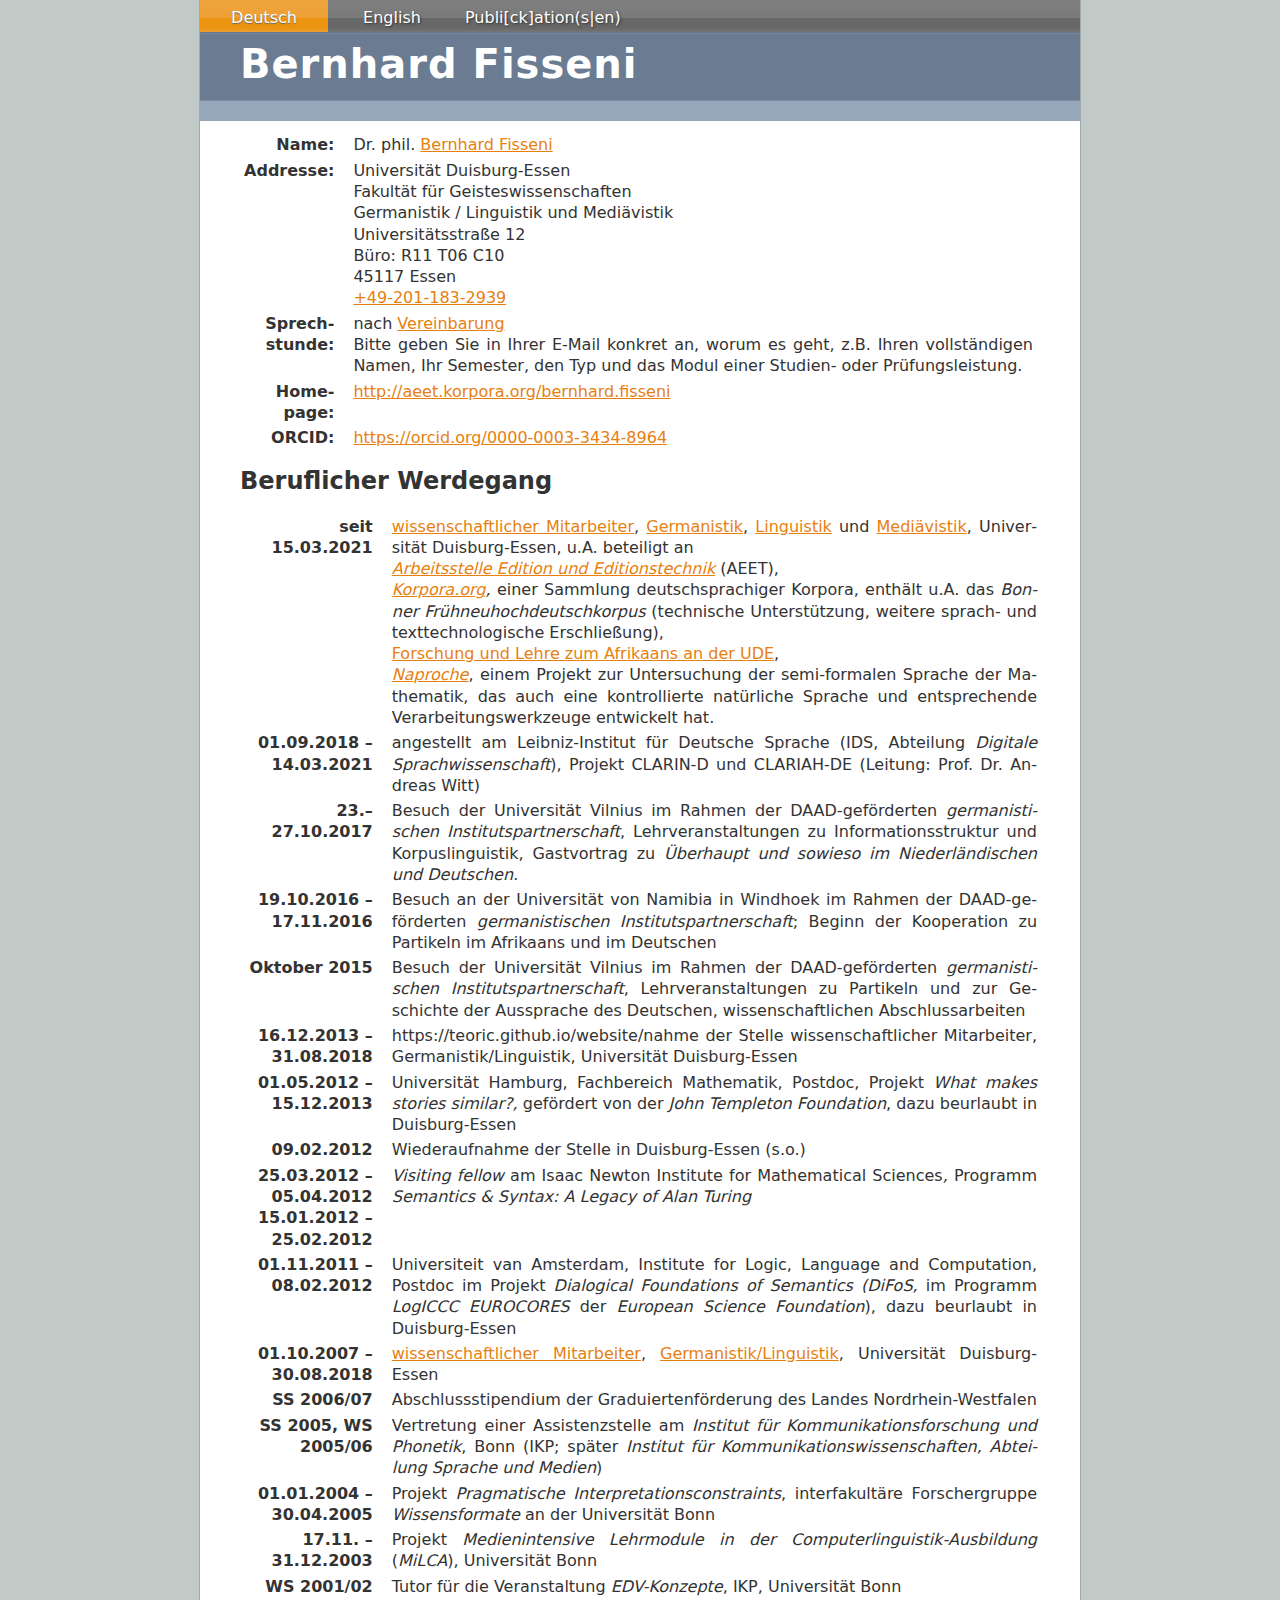
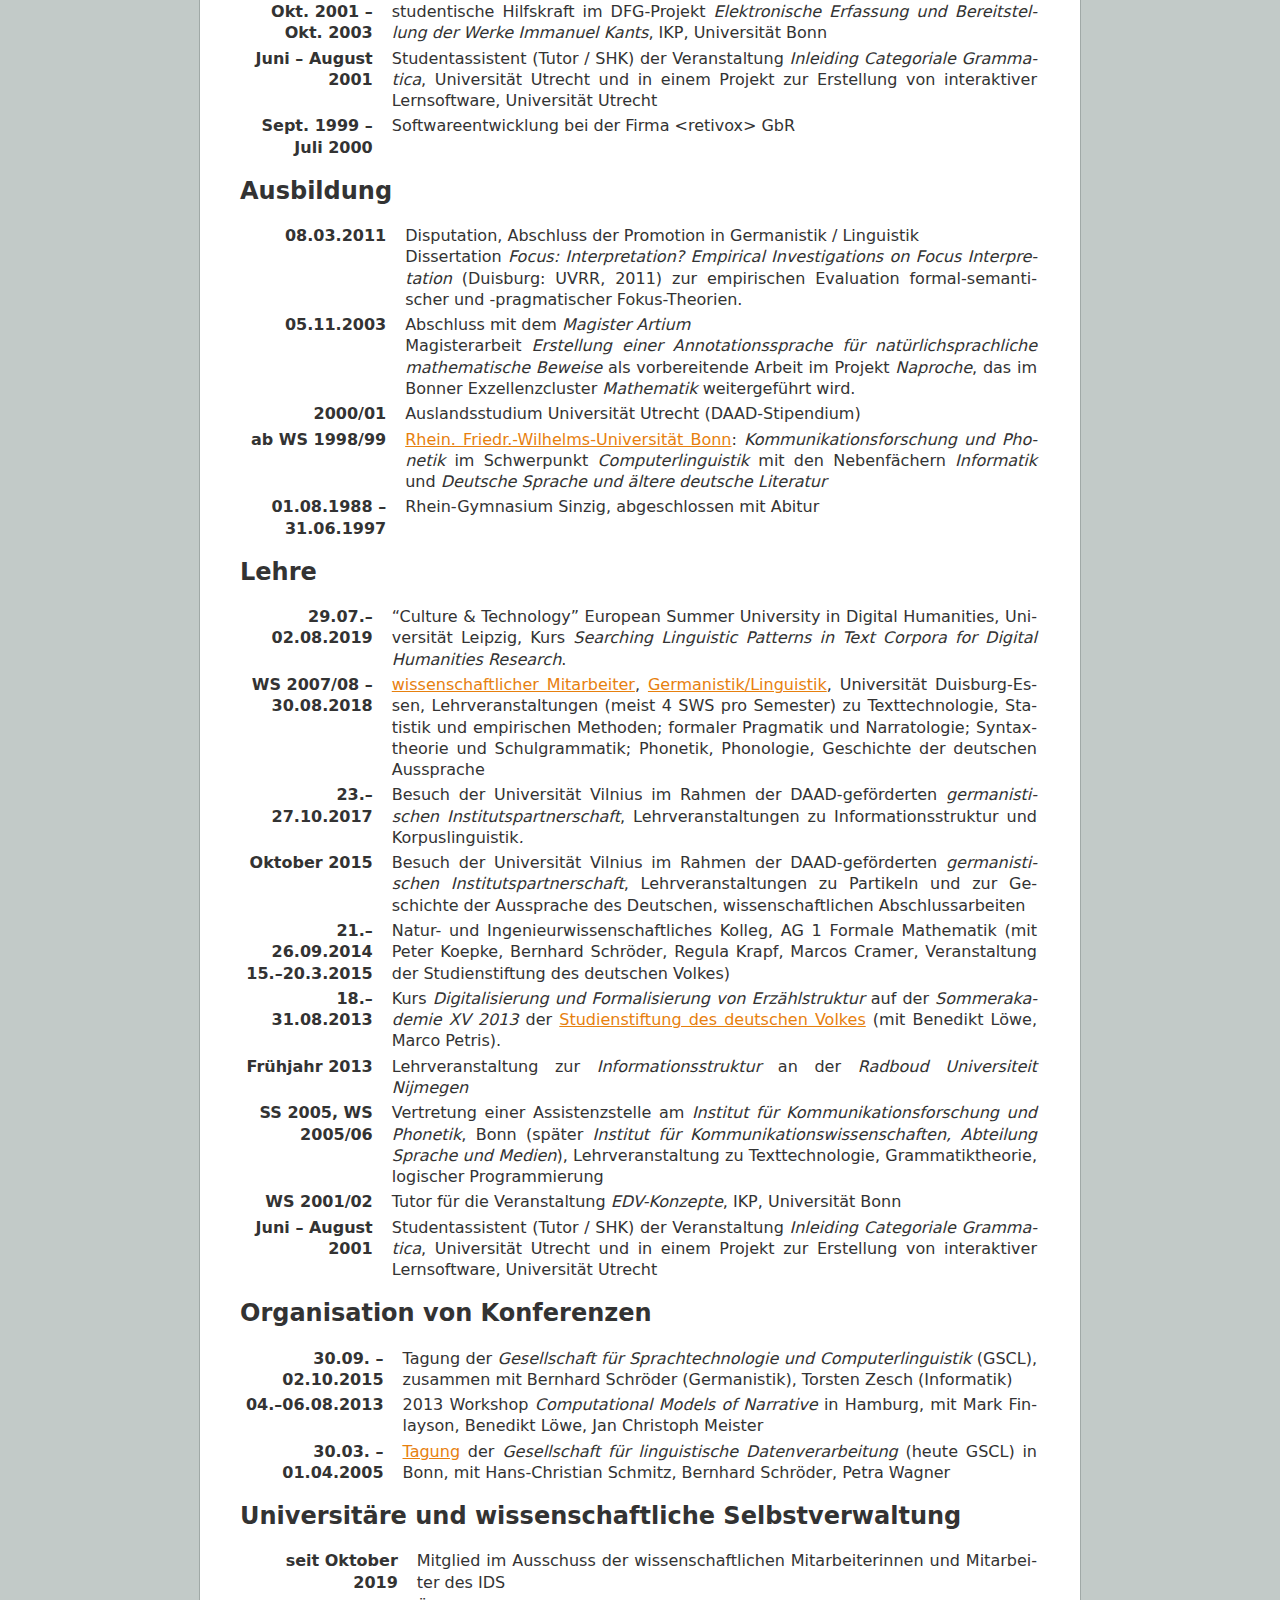
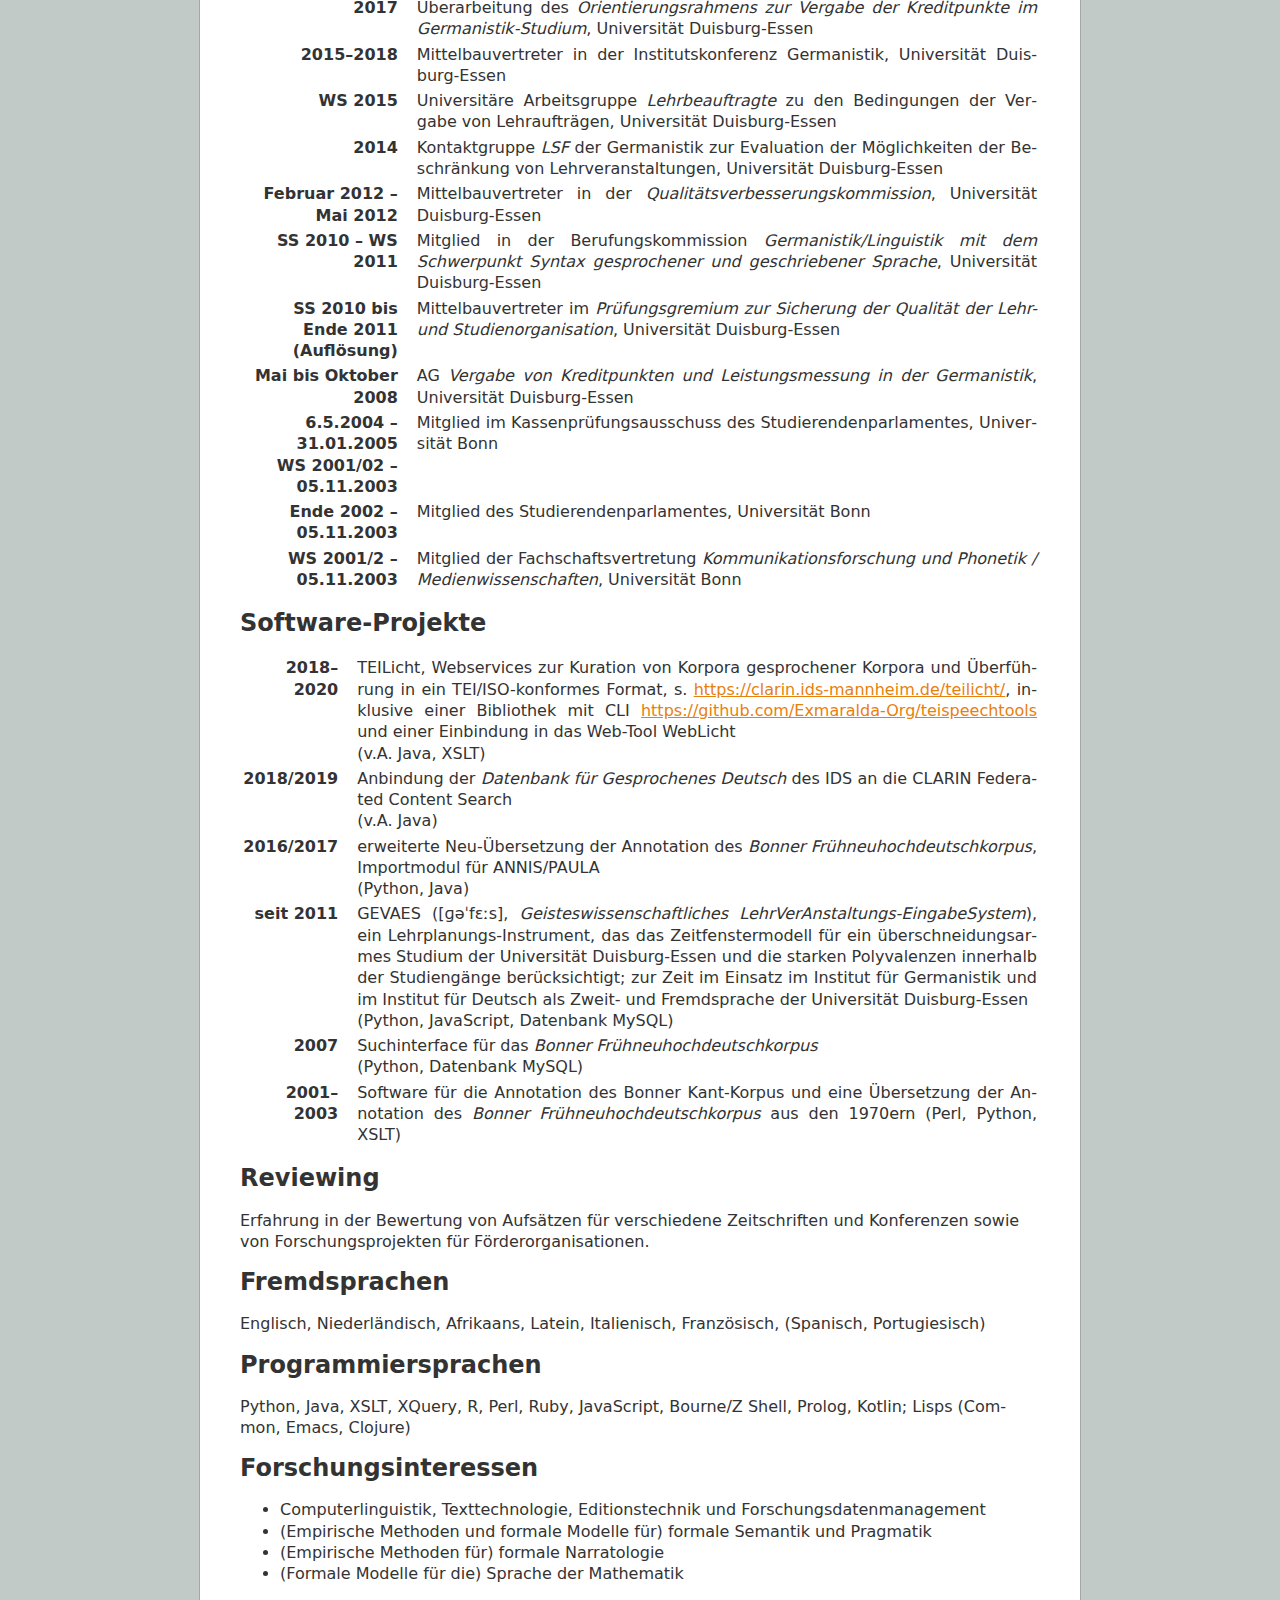
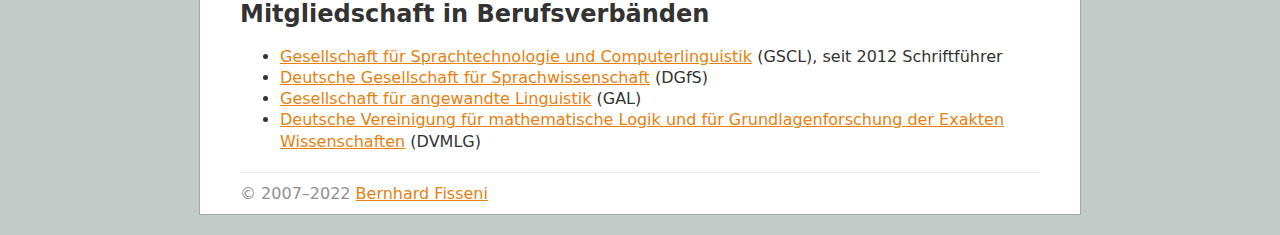
<file: index.html>
<!--?xml version="1.0"?-->
<!DOCTYPE html PUBLIC "-//W3C//DTD XHTML 1.0 Strict//EN" "http://www.w3.org/TR/xhtml1/DTD/xhtml1-strict.dtd">
<html xmlns="http://www.w3.org/1999/xhtml"><head>

    <meta name="generator" content="HTML Tidy for HTML5 for Linux version 5.2.0">
    <meta http-equiv="content-type" content="text/html; charset=UTF-8">
    <meta name="robots" content="all">
    <meta name="keywords" content="Bernhard Fisseni, Uni Duisburg-Essen, uni-due.de, uni-due, Korpora.org, Germanistik, Mediävistik, Linguistik, Sprachkorpora, Arbeitsstelle Edition und Editionstechnik, AEET, Homepage">
    <title>Bernhard Fisseni (deutsche Homepage)</title>
    <link rel="stylesheet" type="text/css" href=
    "https://code.cdn.mozilla.net/fonts/fira.css" />
    <link rel="stylesheet" type="text/css" media="screen" href=
    "rw_common/themes/possible/styles.css" />
    <link rel="stylesheet" type="text/css" media="print" href=
    "rw_common/themes/possible/print.css" />
    <!--[if IE]><style type="text/css" media="screen">body {behavior: url(rw_common/themes/possible/csshover.htc);}</style><![endif]-->
    <link rel="stylesheet" type="text/css" media="handheld" href=
    "rw_common/themes/possible/handheld.css" />
    <link rel="stylesheet" type="text/css" media="screen" href=
    "rw_common/themes/possible/css/styles/orange.css" />
    <link rel="stylesheet" type="text/css" media="screen" href=
    "rw_common/themes/possible/css/width/width_default.css" />
    <link rel="stylesheet" type="text/css" media="screen" href=
    "rw_common/themes/possible/css/sidebar/sidebar_hide.css" />
    <script type="text/javascript" src=
    "rw_common/themes/possible/javascript.js">
    </script>
    <link rel="stylesheet" type="text/css" href="assets/bfi.css" />
  </head>
  <body lang="de" xml:lang="de">
    <div id="container">
      <!-- Start container -->
      <div id="navcontainer">
        <!-- Start Navigation -->
        <ul>
          <li><a href="index.html" rel="self" id="current" name="current" lang="de" xml:lang="de">Deutsch</a></li>
          <li><a href="English/English.html" rel="self" lang="en" xml:lang="en">English</a></li><!--
          <li><a href="Trivia/Trivia.html"
          rel="self">Trivia(les)</a></li>
          -->
          <li><a href="Publick/Publick.html" rel="self">Publi[ck]ation(s|en)</a></li>
        </ul>
      </div><!-- End navigation -->
      <div id="pageHeader">
        <!-- Start page header -->
        <h1>Bernhard Fisseni</h1>
      </div><!-- End page header -->
      <div id="contentContainer">
        <!-- Start main content wrapper -->
        <div id="breadcrumbcontainer">
          <!-- Start the breadcrumb wrapper -->
        </div><!-- End breadcrumb -->
        <div id="content">
          <!-- Start content -->
          <table>
            <tbody>
              <tr class="odd">
                <td>Name:</td>
                <td>Dr. phil. <a href="mailto:bernhard.fisseni.uni@mail.de">Bernhard Fisseni</a></td>
                <td></td>
              </tr>
              <tr class="odd">
                <td>Addresse:</td>
                <td><p>Universität Duisburg-Essen<br>
                    Fakultät für Geisteswissenschaften<br>
                    Germanistik / Linguistik und Mediävistik<br>
                    Universitätsstraße 12
                    <br>Büro: R11 T06 C10
                    <br>45117 Essen
                    <br><a href="tel:+492011832939">+49-201-183-2939</a>
                  </p></td>
              </tr><!--tr class="even">
                <td></td><td class="Info">Wegen des Cyber-Angriffs auf die Universität Duisburg-Essen funktionieren einige Links nicht.</td>
              </tr--><tr class="odd">
                <td id="sprechstunde">Sprechstunde:</td>
                <td><p>nach <a href="mailto:bernhard.fisseni.lehre@mail.de?subject=Sprechstunde">Vereinbarung</a></p>
                  <p>Bitte geben Sie in Ihrer E-Mail konkret an, worum es geht, z.B. Ihren vollständigen Namen, Ihr Semester, den Typ und das Modul einer Studien- oder Prüfungsleistung.</p>
                </td>
              </tr>

              <tr class="even">
                <td>Homepage:</td>
                  <td><a href="http://aeet.korpora.org/bernhard.fisseni">http://aeet.korpora.org/bernhard.fisseni</a></td>
              </tr>
              <tr class="odd">
                <td>ORCID:</td>
                <td><a href="https://orcid.org/0000-0003-3434-8964">https://orcid.org/0000-0003-3434-8964</a></td>
              </tr>
            </tbody>
          </table>
          <h2 id="beruflicher-werdegang">Beruflicher Werdegang</h2>
          <table>
            <tbody>
              <tr class="even">
                <td>seit 15.03.2021</td>
                <td><p><a href="http://www.uni-due.de/zim/services/suchdienste/mitarbeiter.php?id=49251">wissenschaftlicher Mitarbeiter</a>, <a href="http://www.uni-due.de/germanistik">Germanistik</a>, <a href="https://www.uni-due.de/germanistik/linguistik_sprachdidaktik.php">Linguistik</a> und <a href="https://www.uni-due.de/germanistik/mediaevistik">Mediävistik</a>, Universität Duisburg-Essen, u.A. beteiligt an</p>
                  <p><em><a href="http://aeet.korpora.org/">Arbeitsstelle Edition und Editionstechnik</a></em> (AEET),</p>
                  <p><em><a href="http://www.korpora.org/">Korpora.org</a>,</em> einer Sammlung deutschsprachiger Korpora, enthält u.A. das <em>Bonner Frühneuhochdeutschkorpus</em> (technische Unterstützung, weitere sprach- und texttechnologische Erschließung),</p>
                  <p><a href="https://www.uni-due.de/germanistik/afrikaans/start.php">Forschung und Lehre zum Afrikaans an der UDE</a>,</p>
                  <p><em><a href="http://www.naproche.net/">Naproche</a></em>,
                    einem Projekt zur Untersuchung der semi-formalen Sprache der 
                    Mathematik, das auch eine kontrollierte natürliche Sprache und 
                    entsprechende Verarbeitungswerkzeuge entwickelt hat.</p>
                </td>
              </tr>
              <tr class="odd">
                <td>01.09.2018 – 14.03.2021</td>
                <td>angestellt am Leibniz-Institut für Deutsche Sprache (IDS, Abteilung <em>Digitale Sprachwissenschaft</em>), Projekt CLARIN-D und CLARIAH-DE (Leitung: Prof. Dr. Andreas Witt)</td>
              </tr>
              <tr class="even">
                <td>23.–27.10.2017</td>
                <td>Besuch der Universität Vilnius im Rahmen der DAAD-geförderten <em>germanistischen Institutspartnerschaft</em>, Lehrveranstaltungen zu Informationsstruktur und Korpuslinguistik, Gastvortrag zu <em>Überhaupt und sowieso im Niederländischen und Deutschen.</em></td>
              </tr>
              <tr class="odd">
                <td>19.10.2016 – 17.11.2016</td>
                <td>Besuch an der Universität von Namibia in Windhoek im Rahmen der DAAD-geförderten <em>germanistischen Institutspartnerschaft</em>; Beginn der Kooperation zu Partikeln im Afrikaans und im Deutschen</td>
              </tr>
              <tr class="even">
                <td>Oktober 2015</td>
                <td>Besuch der Universität Vilnius im Rahmen der DAAD-geförderten <em>germanistischen Institutspartnerschaft</em>, Lehrveranstaltungen zu Partikeln und zur Geschichte der Aussprache des Deutschen, wissenschaftlichen Abschlussarbeiten</td>
              </tr>
              <tr class="odd">
                <td>16.12.2013 – 31.08.2018</td>
                <td>https://teoric.github.io/website/nahme der Stelle wissenschaftlicher Mitarbeiter, Germanistik/Linguistik, Universität Duisburg-Essen</td>
              </tr>
              <tr class="even">
                <td>01.05.2012 – 15.12.2013</td>
                <td>Universität Hamburg, Fachbereich Mathematik, Postdoc, Projekt <em>What makes stories similar?,</em> gefördert von der <em>John Templeton Foundation</em>, dazu beurlaubt in Duisburg-Essen</td>
              </tr>
              <tr class="odd">
                <td>09.02.2012</td>
                <td>Wiederaufnahme der Stelle in Duisburg-Essen (s.o.)</td>
              </tr>
              <tr class="even">
                <td>25.03.2012 – 05.04.2012<br/>
                  15.01.2012 – 25.02.2012</td>
                <td><em>Visiting fellow </em>am Isaac Newton Institute for Mathematical Sciences<em>,</em> Programm <em>Semantics &amp; Syntax: A Legacy of Alan Turing</em></td>
              </tr>
              <tr class="odd">
                <td>01.11.2011 – 08.02.2012</td>
                <td>Universiteit van Amsterdam, Institute for Logic, Language and Computation, Postdoc im Projekt<em> Dialogical Foundations of Semantics (DiFoS, </em>im Programm <em>LogICCC EUROCORES </em>der <em>European Science Foundation</em>), dazu beurlaubt in Duisburg-Essen</td>
              </tr>
              <tr class="even">
                <td>01.10.2007 – 30.08.2018</td>
                <td><a href="http://www.uni-due.de/zim/services/suchdienste/mitarbeiter.php?id=49251">wissenschaftlicher Mitarbeiter</a>, <a href="http://www.uni-due.de/germanistik">Germanistik/Linguistik</a>, Universität Duisburg-Essen</td>
              </tr>
              <tr class="odd">
                <td>SS 2006/07</td>
                <td>Abschlussstipendium der Graduiertenförderung des Landes Nordrhein-Westfalen</td>
              </tr>
              <tr class="even">
                <td>SS 2005, WS 2005/06</td>
                <td>Vertretung einer Assistenzstelle am <em>Institut für Kommunikations­forschung und Phonetik</em>, Bonn (IKP; später <em>Institut für Kommunika­tions­wissenschaften, Abteilung Sprache und Medien</em>)</td>
              </tr>
              <tr class="odd">
                <td>01.01.2004 – 30.04.2005</td>
                <td>Projekt <em>Pragmatische Interpretationsconstraints</em>, interfakultäre Forschergruppe <em>Wissensformate </em>an der Universität Bonn</td>
              </tr>
              <tr class="even">
                <td>17.11. – 31.12.2003</td>
                <td>Projekt <em>Medienintensive Lehrmodule in der Computerlinguistik-Ausbildung</em> (<em>MiLCA</em>), Universität Bonn</td>
              </tr>
              <tr class="odd">
                <td>WS 2001/02</td>
                <td>Tutor für die Veranstaltung <em>EDV-Konzepte</em>, IKP, Universität Bonn</td>
              </tr>
              <tr class="even">
                <td>Okt. 2001 – Okt. 2003</td>
                <td>studentische Hilfskraft im DFG-Projekt <em>Elektronische Erfassung und Bereitstellung der Werke Immanuel Kants</em>, IKP, Universität Bonn</td>
              </tr>
              <tr class="odd">
                <td>Juni – August 2001</td>
                <td>Studentassistent (Tutor / SHK) der Veranstaltung <em>Inleiding Categoriale Grammatica</em>, Universität Utrecht und in einem Projekt zur Erstellung von interaktiver Lernsoftware, Universität Utrecht</td>
              </tr>
              <tr class="even">
                <td>Sept. 1999 – Juli 2000</td>
                <td>Softwareentwicklung bei der Firma &lt;retivox&gt; GbR </td>
              </tr>
            </tbody>
          </table>
          <h2 id="ausbildung">Ausbildung</h2>
          <table>
            <tbody>
              <tr class="odd">
                <td>08.03.2011</td>
                <td><p>Disputation, Abschluss der Promotion in Germanistik / Linguistik<br>
                    Dissertation <em><em>Focus: Interpretation? Empirical Investigations on Focus Interpretation</em> </em>(Duisburg: UVRR, 2011) zur empirischen Evaluation formal-semantischer und -pragmatischer Fokus-Theorien.</p></td>
              </tr>
              <tr class="even">
                <td>05.11.2003</td>
                <td><p>Abschluss mit dem <em>Magister Artium</em></p>
                  <p>Magisterarbeit <em>Erstellung einer Annotationssprache für natürlichsprachliche mathematische Beweise</em> als vorbereitende Arbeit im Projekt <em>Naproche</em>, das im Bonner Exzellenzcluster <em>Mathematik</em> weitergeführt wird.</p></td>
              </tr>
              <tr class="odd">
                <td>2000/01</td>
                <td>Auslandsstudium Universität Utrecht (DAAD-Stipendium)</td>
              </tr>
              <tr class="odd">
                <td>ab WS 1998/99</td>
                <td><a href="http://www.uni-bonn.de/">Rhein. Friedr.-Wilhelms-Universität Bonn</a>: <em>Kommunikations­forschung und Phonetik </em>im Schwerpunkt <em>Computer­linguistik</em> mit den Nebenfächern <em>Informatik</em> und <em>Deutsche Sprache und ältere deutsche Literatur</em></td>
              </tr>
              <tr class="even">
                <td>01.08.1988 – 31.06.1997</td>
                <td>Rhein-Gymnasium Sinzig, abgeschlossen mit Ab­itur</td>
              </tr>
            </tbody>
          </table>
          <h2 id="lehre">Lehre</h2>
          <table>
            <tbody>
              <tr class="odd">
                <td>29.07.–02.08.2019</td>
                <td>“Culture &amp; Technology” European Summer University in Digital Humanities, Universität Leipzig, Kurs <em>Searching Linguistic Patterns in Text Corpora for Digital Humanities Research</em>.</td>
              </tr>
              <tr class="even">
                <td>WS 2007/08 – 30.08.2018</td>
                <td><a href="http://www.uni-due.de/zim/services/suchdienste/mitarbeiter.php?id=49251">wissenschaftlicher Mitarbeiter</a>, <a href="ttp://www.uni-due.de/germanistik">Germanistik/Linguistik</a>,
                  Uni­ver­sität Duisburg-Essen, Lehrveranstaltungen (meist 4 SWS pro 
                  Semester) zu Texttechnologie, Statistik und empirischen Methoden; 
                  formaler Pragmatik und Narratologie; Syntaxtheorie und Schulgrammatik; 
                  Phonetik, Phonologie, Geschichte der deutschen Aussprache</td>
              </tr>
              <tr class="odd">
                <td>23.–27.10.2017</td>
                <td>Besuch der Universität Vilnius im Rahmen der DAAD-geförderten <em>germanistischen Institutspartnerschaft</em>, Lehrveranstaltungen zu Informationsstruktur und Korpuslinguistik<em>.</em></td>
              </tr>
              <tr class="even">
                <td>Oktober 2015</td>
                <td>Besuch der Universität Vilnius im Rahmen der DAAD-geförderten <em>germanistischen Institutspartnerschaft</em>, Lehrveranstaltungen zu Partikeln und zur Geschichte der Aussprache des Deutschen, wissenschaftlichen Abschlussarbeiten</td>
              </tr>
              <tr class="odd">
                <td>21.–26.09.2014<br>
                  15.–20.3.2015</td>
                <td>Natur- und Ingenieurwissenschaftliches Kolleg, AG 1 Formale 
                  Mathematik (mit Peter Koepke, Bernhard Schröder, Regula Krapf, Marcos 
                  Cramer, Veranstaltung der Studienstiftung des deutschen Volkes)</td>
              </tr>
              <tr class="even">
                <td>18.–31.08.2013 </td>
                <td>Kurs <em>Digitalisierung und Formalisierung von Erzählstruktur</em> auf der <em>Sommerakademie XV 2013</em> der <a href="http://www.studienstiftung.de/">Studienstiftung des deutschen Volkes</a> (mit Benedikt Löwe, Marco Petris).</td>
              </tr>
              <tr class="odd">
                <td>Frühjahr 2013</td>
                <td>Lehrveranstaltung zur <em>Informationsstruktur</em> an der <em>Radboud Universiteit Nĳmegen</em></td>
              </tr>
              <tr class="even">
                <td>SS 2005, WS 2005/06</td>
                <td>Vertretung einer Assistenzstelle am <em>Institut für Kommunikations­forschung und Phonetik</em>, Bonn (später <em>Institut für Kommunika­tions­wissenschaften, Abteilung Sprache und Medien</em>), Lehrveranstaltung zu Texttechnologie, Grammatiktheorie, logischer Programmierung</td>
              </tr>
              <tr class="odd">
                <td>WS 2001/02</td>
                <td>Tutor für die Veranstaltung <em>EDV-Konzepte</em>, IKP, Universität Bonn</td>
              </tr>
              <tr class="even">
                <td>Juni – August 2001</td>
                <td>Studentassistent (Tutor / SHK) der Veranstaltung <em>Inleiding Categoriale Grammatica</em>, Universität Utrecht und in einem Projekt zur Erstellung von interaktiver Lernsoftware, Universität Utrecht</td>
              </tr>
            </tbody>
          </table>
          <h2 id="organisation-von-konferenzen">Organisation von Konferenzen</h2>
          <table>
            <tbody>
              <tr class="odd">
                <td>30.09. – 02.10.2015</td>
                <td>Tagung der <em>Gesellschaft für Sprachtechnologie und Computerlinguistik </em>(GSCL), zusammen mit Bernhard Schröder (Germanistik), Torsten Zesch (Informatik)</td>
              </tr>
              <tr class="even">
                <td>04.–06.08.2013</td>
                <td>2013 Workshop <em>Computational Models of Narrative </em>in Hamburg, mit Mark Finlayson, Benedikt Löwe, Jan Christoph Meister</td>
              </tr>
              <tr class="odd">
                <td>30.03. – 01.04.2005</td>
                <td><a href="http://www.gldv.org/2005">Tagung</a> der <em>Gesellschaft für linguistische Datenverarbeitung </em>(heute GSCL) in Bonn, mit Hans-Christian Schmitz, Bernhard Schröder, Petra Wagner</td>
              </tr>
            </tbody>
          </table>
          <h2 id="universitäre-und-wissenschaftliche-selbstverwaltung">Universitäre und wissenschaftliche Selbstverwaltung</h2>
          <table>
            <tbody>
              <tr class="odd">
                <td>seit Oktober 2019</td>
                <td>Mitglied im Ausschuss der wissenschaftlichen Mitarbeiterinnen und Mitarbeiter des IDS</td>
              </tr>
              <tr class="even">
                <td>2017</td>
                <td>Überarbeitung des <em>Orientierungsrahmens zur Vergabe der Kreditpunkte im Germanistik-Studium</em>, Universität Duisburg-Essen</td>
              </tr>
              <tr class="odd">
                <td>2015–2018</td>
                <td>Mittelbauvertreter in der Institutskonferenz Germanistik, Universität Duisburg-Essen</td>
              </tr>
              <tr class="even">
                <td>WS 2015</td>
                <td>Universitäre Arbeitsgruppe <em>Lehrbeauftragte</em> zu den Bedingungen der Vergabe von Lehraufträgen, Universität Duisburg-Essen</td>
              </tr>
              <tr class="odd">
                <td>2014</td>
                <td>Kontaktgruppe <em>LSF</em> der Germanistik zur Evaluation der Möglichkeiten der Beschränkung von Lehrveranstaltungen, Universität Duisburg-Essen</td>
              </tr>
              <tr class="even">
                <td>Februar 2012 – Mai 2012</td>
                <td>Mittelbauvertreter in der <em>Qualitätsverbesserungskommission</em>, Universität Duisburg-Essen</td>
              </tr>
              <tr class="odd">
                <td>SS 2010 – WS 2011</td>
                <td>Mitglied in der Berufungskommission <em>Germanistik/Linguistik mit dem Schwerpunkt Syntax gesprochener und geschriebener Sprache</em>, Universität Duisburg-Essen</td>
              </tr>
              <tr class="even">
                <td>SS 2010 bis<br/>
                  Ende 2011 (Auflösung)</td>
                <td>Mittelbauvertreter im <em>Prüfungsgremium zur Sicherung der Qualität der Lehr- und Studienorganisation</em>, Universität Duisburg-Essen</td>
              </tr>
              <tr class="odd">
                <td>Mai bis Oktober 2008</td>
                <td>AG <em>Vergabe von Kreditpunkten und Leistungsmessung in der Germanistik</em>, Universität Duisburg-Essen</td>
              </tr>
              <tr class="even">
                <td>6.5.2004 – 31.01.2005<br/>
                  WS 2001/02 – 05.11.2003</td>
                <td>Mitglied im Kassenprüfungsausschuss des Studierenden­parlamentes, Universität Bonn</td>
              </tr>
              <tr class="odd">
                <td>Ende 2002 – 05.11.2003</td>
                <td>Mitglied des Studierendenparlamentes, Universität Bonn</td>
              </tr>
              <tr class="even">
                <td>WS 2001/2 – 05.11.2003</td>
                <td>Mitglied der Fachschaftsvertretung <em>Kommunikations­forschung und Phonetik / Medienwissenschaften</em>, Universität Bonn</td>
              </tr>
            </tbody>
          </table>
          <h2 id="software-projekte">Software-Projekte</h2>
          <table>
            <tbody>
              <tr class="odd">
                <td>2018–2020</td>
                <td>TEILicht, Webservices zur Kuration von Korpora gesprochener Korpora und Überführung in ein TEI/ISO-konformes Format, s. <a href="https://clarin.ids-mannheim.de/teilicht/">https://clarin.ids-mannheim.de/teilicht/</a>, inklusive einer Bibliothek mit CLI <a href="https://github.com/Exmaralda-Org/teispeechtools">https://github.com/Exmaralda-Org/teispeechtools</a> und einer Einbindung in das Web-Tool WebLicht<br>
                  (v.A. Java, XSLT)</td>
              </tr>
              <tr class="even">
                <td>2018/2019</td>
                <td>Anbindung der <em>Datenbank für Gesprochenes Deutsch</em> des IDS an die CLARIN Federated Content Search<br>
                  (v.A. Java)</td>
              </tr>
              <tr class="even">
                <td>2016/2017</td>
                <td>erweiterte Neu-Übersetzung der Annotation des <em>Bonner Frühneuhochdeutschkorpus</em>, Importmodul für ANNIS/PAULA<br>
                  (Python, Java)</td>
              </tr>
              <tr class="odd">
                <td>seit 2011</td>
                <td><p>GEVAES ([ɡəˈfɛːs], <em>Geisteswissenschaftliches LehrVerAnstaltungs-EingabeSystem</em>),
                    ein Lehrplanungs-Instrument, das das Zeitfenstermodell für ein 
                    überschneidungsarmes Studium der Universität Duisburg-Essen und die 
                    starken Polyvalenzen innerhalb der Studiengänge berücksichtigt; zur Zeit
                    im Einsatz im Institut für Germanistik und im Institut für Deutsch als 
                    Zweit- und Fremdsprache der Universität Duisburg-Essen</p>
                  <p>(Python, JavaScript, Datenbank MySQL)</p></td>
              </tr>
              <tr class="even">
                <td>2007</td>
                <td>Suchinterface für das <em>Bonner Frühneuhochdeutschkorpus</em><br>
                  (Python, Datenbank MySQL)</td>
              </tr>
              <tr class="odd">
                <td>2001–2003</td>
                <td>Software für die Annotation des Bonner Kant-Korpus und eine Übersetzung der Annotation des <em>Bonner Frühneuhochdeutschkorpus</em> aus den 1970ern (Perl, Python, XSLT)</td>
              </tr>
            </tbody>
          </table>
          <h2 id="reviewing">Reviewing</h2>
          <p>Erfahrung in der Bewertung von Aufsätzen für verschiedene 
            Zeitschriften und Konferenzen sowie von Forschungsprojekten für 
            Förderorganisationen.</p>
          <h2 id="fremdsprachen">Fremdsprachen</h2>
          <p>Englisch, Niederländisch, Afrikaans, Latein, Italienisch, Französisch, (Spanisch, Portugiesisch)</p>
          <h2 id="programmiersprachen">Programmiersprachen</h2>
          <p>Python, Java, XSLT, XQuery, R, Perl, Ruby, JavaScript, Bourne/Z Shell, Prolog, Kotlin; Lisps (Common, Emacs, Clojure)</p>
          <h2 id="section-1"></h2>
          <h2 id="forschungsinteressen">Forschungsinteressen</h2>
          <ul>
            <li>Computerlinguistik, Texttechnologie, Editionstechnik und Forschungsdatenmanagement</li>
            <li>(Empirische Methoden und formale Modelle für) formale Semantik und Pragmatik</li>
            <li>(Empirische Methoden für) formale Narratologie </li>
            <li>(Formale Modelle für die) Sprache der Mathematik </li>
          </ul>
          <h2 id="mitgliedschaft-in-berufsverbänden">Mitgliedschaft in Berufsverbänden</h2>
          <ul>
            <li><a href="http://www.gscl.org">Gesellschaft für Sprachtechnologie und Computerlinguistik</a> (GSCL), seit 2012 Schriftführer</li>
            <li><a href="https://dgfs.de/">Deutsche Gesellschaft für Sprachwissenschaft</a> (DGfS)</li>
            <li><a href="https://gal-ev.de/">Gesellschaft für angewandte Linguistik</a> (GAL)</li>
            <li><a href="http://www.dvmlg.de/">Deutsche Vereinigung für mathematische Logik und für Grundlagenforschung der Exakten Wissenschaften</a> (DVMLG)</li>
          </ul>
          <div class="clearer"></div>
          <div id="footer">
            <!-- Start Footer -->
            <p>© 2007–2022 <a href="mailto:bernhard.fisseni.uni@mail.de" id="rw_email_contact" name="rw_email_contact">Bernhard Fisseni</a></p>
          </div><!-- End Footer -->
        </div><!-- End content -->
      </div><!-- End main content wrapper -->
    </div><!-- End container -->
  </body>
</html>
</file>
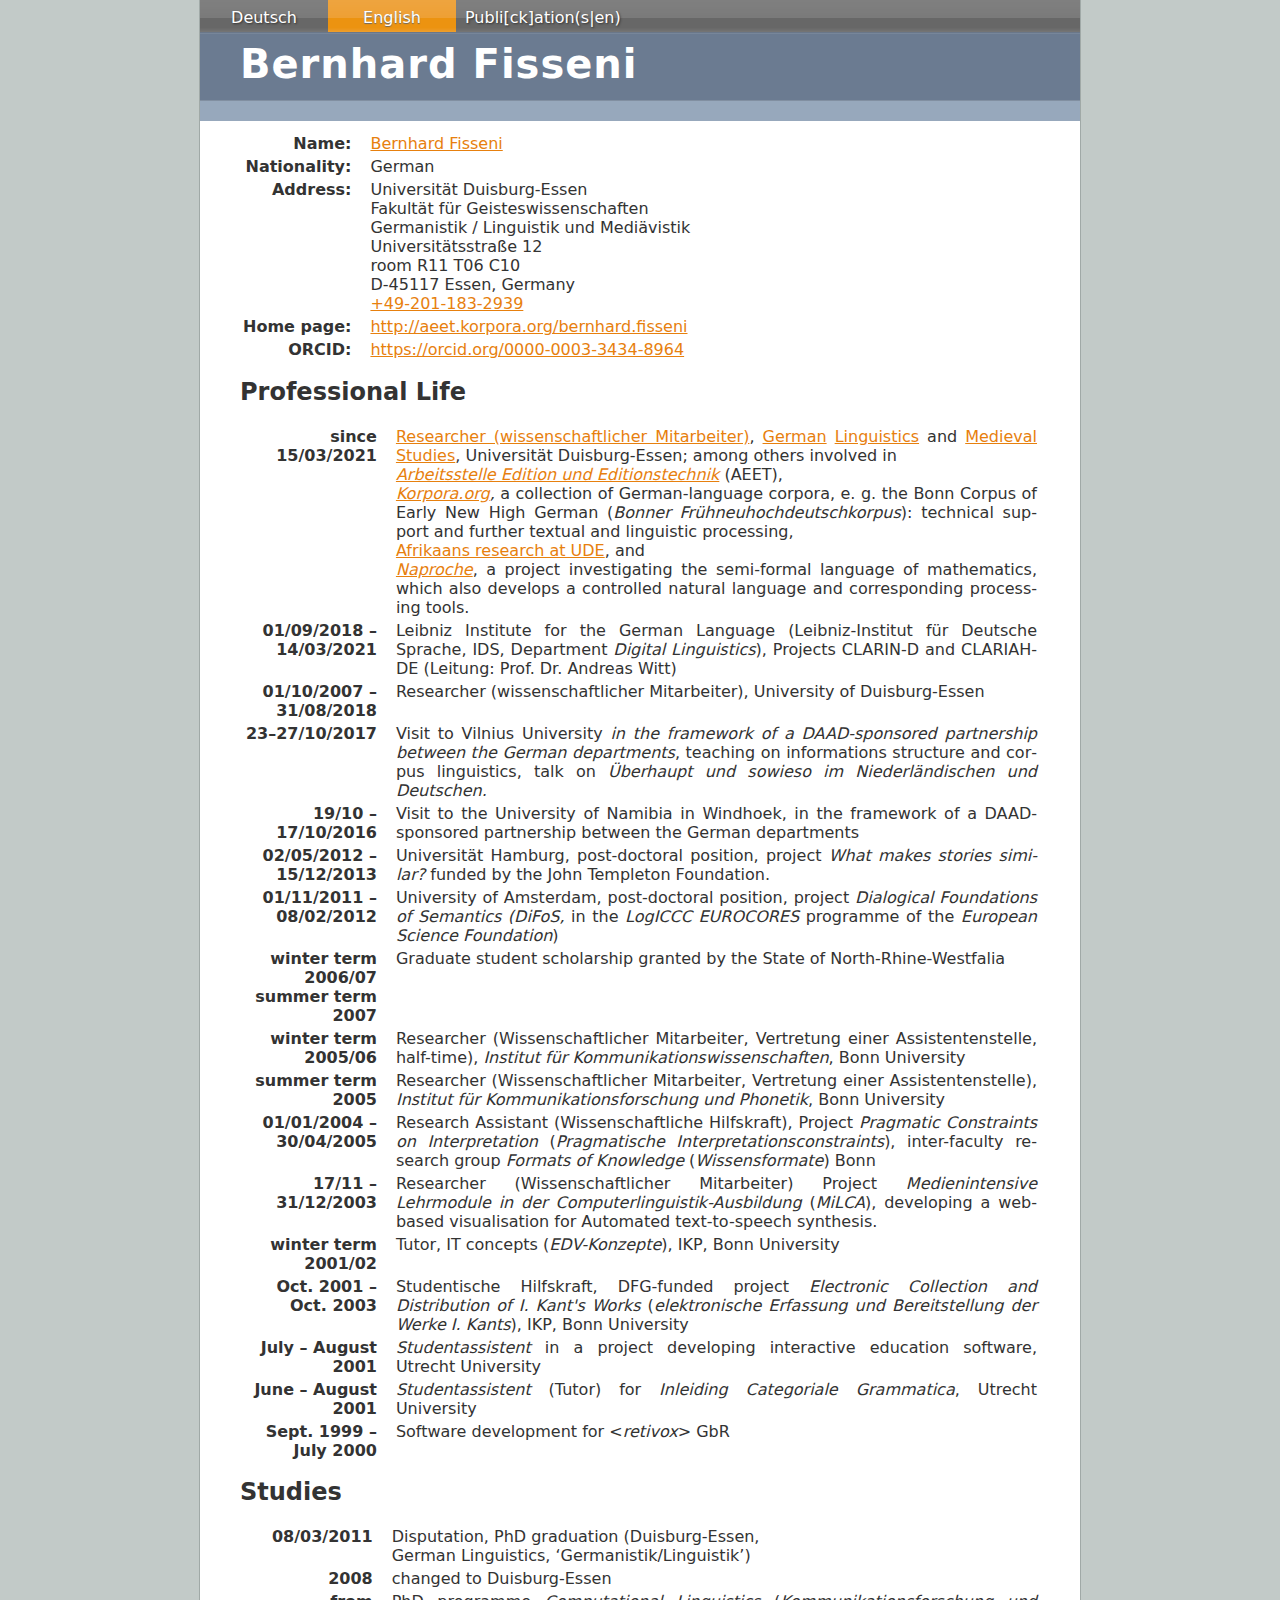
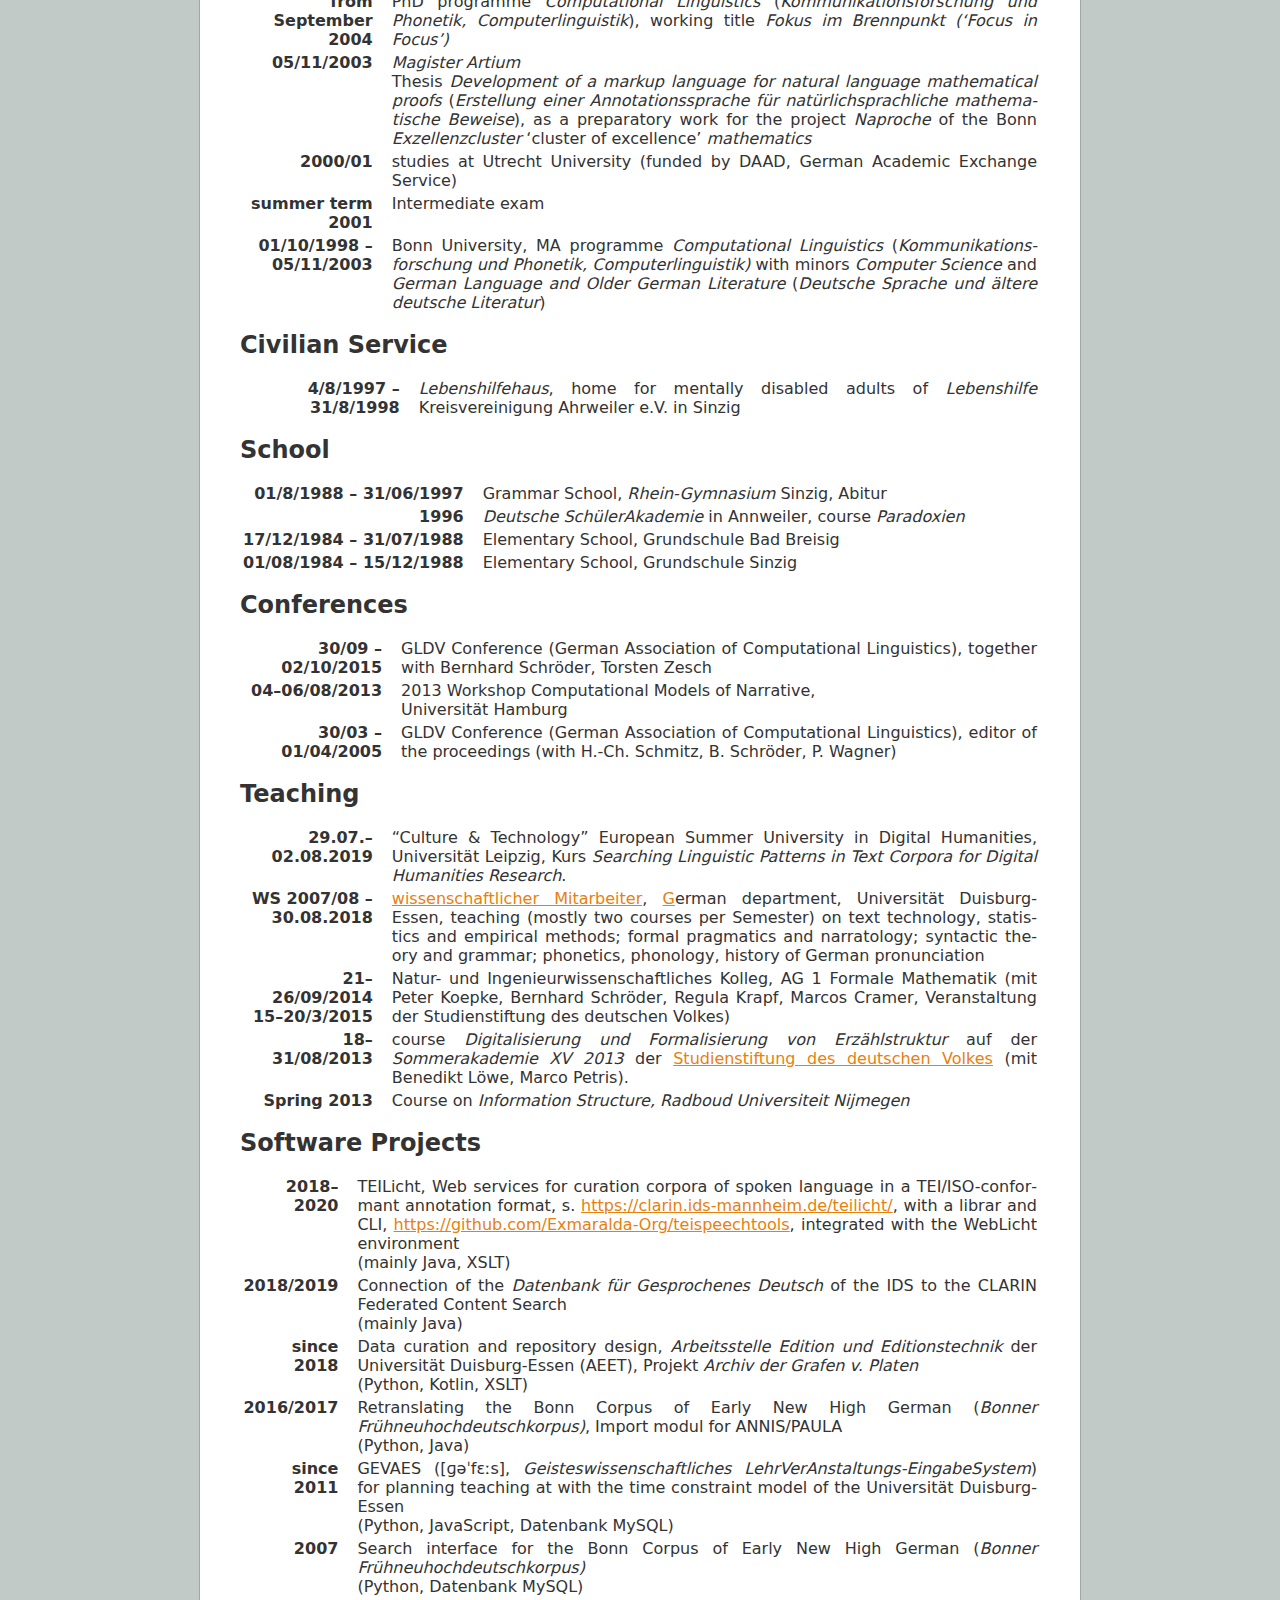
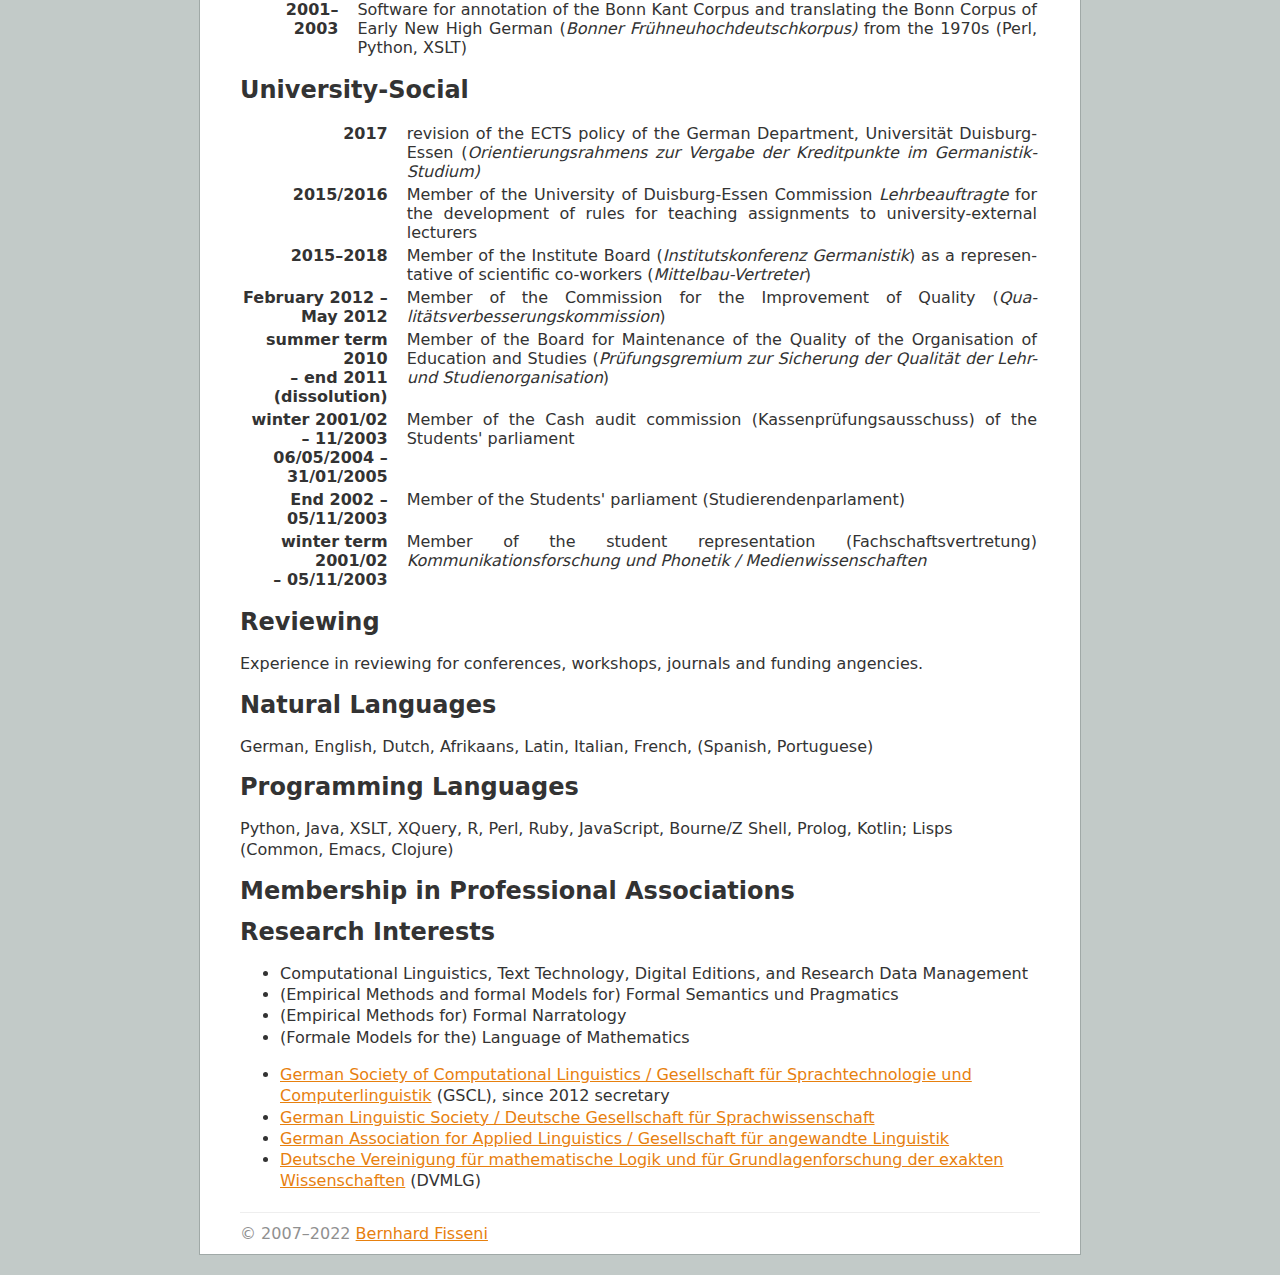
<file: English/English.html>
<!--?xml version="1.0"?-->
<html xmlns="http://www.w3.org/1999/xhtml">
  <head>
    <meta name="generator" content="HTML Tidy for HTML5 for Linux version 5.2.0">
    <meta http-equiv="content-type" content="text/html; charset=UTF-8">
    <meta name="robots" content="all">
    <meta name="keywords" content="Bernhard Fisseni, Uni Duisburg-Essen, Duisburg-Essen University, uni-due.de, uni-due, Korpora.org, German studies, Medieval studies, Linguistics, language corpora, edition, Arbeitsstelle Edition und Editionstechnik, AEET, home page">
    <title>Bernhard Fisseni (English home page)</title>
    <link rel="stylesheet" type="text/css" href=
    "https://code.cdn.mozilla.net/fonts/fira.css" />
    <link rel="stylesheet" type="text/css" media="screen" href="../rw_common/themes/possible/styles.css" />
    <link rel="stylesheet" type="text/css" media="print" href="../rw_common/themes/possible/print.css" />
    <!--[if IE]><style type="text/css" media="screen">body {behavior: url(../rw_common/themes/possible/csshover.htc);}</style><![endif]-->
    <link rel="stylesheet" type="text/css" media="handheld" href="../rw_common/themes/possible/handheld.css" />
    <link rel="stylesheet" type="text/css" media="screen" href="../rw_common/themes/possible/css/styles/orange.css" />
    <link rel="stylesheet" type="text/css" media="screen" href="../rw_common/themes/possible/css/width/width_default.css" />
    <link rel="stylesheet" type="text/css" media="screen" href="../rw_common/themes/possible/css/sidebar/sidebar_hide.css" />
    <script type="text/javascript" src="../rw_common/themes/possible/javascript.js"></script>
    <link rel="stylesheet" type="text/css" href="../assets/bfi.css" />
  </head>
  <body lang="en" xml:lang="en">
    <div id="container">
      <!-- Start container -->
      <div id="navcontainer">
        <!-- Start Navigation -->
        <ul>
          <li><a href="../index.html" rel="self" lang="de" xml:lang="de">Deutsch</a></li>
          <li><a href="English.html" rel="self" id="current" name="current" lang="en" xml:lang="en">English</a></li>
          <!--        <li><a href="../Trivia/Trivia.html"
            rel="self">Trivia(les)</a></li>
          -->
          <li><a href="../Publick/Publick.html" rel="self">Publi[ck]ation(s|en)</a></li>
        </ul>
      </div><!-- End navigation -->
      <div id="pageHeader">
        <!-- Start page header -->
        <h1>Bernhard Fisseni</h1>
      </div><!-- End page header -->
      <div id="contentContainer">
        <!-- Start main content wrapper -->
        <div id="breadcrumbcontainer">
          <!-- Start the breadcrumb wrapper -->
        </div><!-- End breadcrumb -->
        <div id="content">
          <!-- Start content -->

          <table>
            <tbody>
              <tr class="odd">
                <td>Name:</td>
                <td><a href="mailto:bernhard.fisseni.uni@mail.de">Bernhard Fisseni</a></td>
              </tr>
              <tr class="even">
                <td>Nationality:</td>
                <td>German</td>
              </tr>
              <tr class="odd">
                <td>Address:</td>
                <td>
                  <p>Universität Duisburg-Essen<br>
                    Fakultät für Geisteswissenschaften<br>
                    Germanistik / Linguistik und Mediävistik<br>
                    Universitätsstraße 12<br>
                    room R11 T06 C10<br>
                    D-45117 Essen, Germany
                    <br><a href="tel:+492011832939">+49-201-183-2939</a>
                  </p>
                </td>
              </tr>
              <!--tr class="even">
                <td></td><td class="Info">Because of the cyber attack on Duisburg-Essen University, many links are dead for now.</td>
              </tr-->
              <tr class="even">
                <td>Home page:</td>
                <td><a href="http://aeet.korpora.org/bernhard.fisseni">http://aeet.korpora.org/bernhard.fisseni</a></td>
              </tr>
              <tr class="odd">
                <td>ORCID:</td>
                <td><a href="https://orcid.org/0000-0003-3434-8964">https://orcid.org/0000-0003-3434-8964</a></td>
              </tr>
            </tbody>
          </table>
          <h2 id="professional-life">Professional Life</h2>
          <table>
            <tbody>
              <tr class="even">
                <td>since 15/03/2021</td>
                <td><p><a href="http://www.uni-due.de/zim/services/suchdienste/mitarbeiter.php?id=49251">Researcher (wissenschaftlicher Mitarbeiter)</a>, <a href="http://www.uni-due.de/germanistik">German</a> <a href="https://www.uni-due.de/germanistik/linguistik_sprachdidaktik.php">Linguistics</a> and <a href="https://www.uni-due.de/germanistik/mediaevistik">Medieval Studies</a>, Universität Duisburg-Essen; among others involved in</p>
                  <p><em><a href="http://aeet.korpora.org/">Arbeitsstelle Edition und Editionstechnik</a></em> (AEET),</p>
                  <p><em><a href="http://www.korpora.org/">Korpora.org</a>,</em> a collection of German-language corpora, e.&nbsp;g. the Bonn Corpus of Early New High German (<em>Bonner Frühneuhochdeutschkorpus</em>): technical support and further textual and linguistic processing,</p>
                  <p><a href="https://www.uni-due.de/germanistik/afrikaans/start.php">Afrikaans research at UDE</a>, and</p>
                  <p><em><a href="http://www.naproche.net/">Naproche</a></em>,
                    a project investigating the semi-formal language of mathematics, which 
                    also develops a controlled natural language and corresponding processing
                    tools.</p></td>
              </tr>
              <tr class="odd">
                <td>01/09/2018 – 14/03/2021</td>
                <td>Leibniz Institute for the German Language (Leibniz-Institut für Deutsche Sprache, IDS, Department <em>Digital Linguistics</em>), Projects CLARIN-D and CLARIAH-DE (Leitung: Prof. Dr. Andreas Witt)</td>
              </tr>
              <tr class="even">
                <td>01/10/2007 – 31/08/2018</td>
                <td>Researcher (wissenschaftlicher Mitarbeiter), University of Duis­burg-Essen
                </td>
              </tr>
              <tr class="odd">
                <td>23–27/10/2017</td>
                <td>Visit to Vilnius University <em>in the framework of a DAAD-sponsored partnership between the German departments</em>, teaching on informations structure and corpus linguistics, talk on <em>Überhaupt und sowieso im Niederländischen und Deutschen.</em></td>
              </tr>
              <tr class="even">
                <td>19/10 – 17/10/2016</td>
                <td>Visit to the University of Namibia in Windhoek, in the framework of a DAAD-sponsored partnership between the German departments</td>
              </tr>
              <tr class="odd">
                <td>02/05/2012 – 15/12/2013</td>
                <td>Universität Hamburg, post-doctoral position, project <em>What makes stories similar? </em> funded by the John Templeton Foundation.</td>
              </tr>
              <tr class="even">
                <td>01/11/2011 – 08/02/2012</td>
                <td>University of Amsterdam, post-doctoral position, project<em> Dialogical Foundations of Semantics (DiFoS, </em>in the <em>LogICCC EUROCORES </em>programme of the <em>European Science Foundation</em>)</td>
              </tr>
              <tr class="odd">
                <td>winter term 2006/07<br/>summer term 2007</td>
                <td>Graduate student scholarship granted by the State of North-Rhine-Westfalia</td>
              </tr>
              <tr class="even">
                <td>winter term 2005/06</td>
                <td>Researcher (Wissenschaftlicher Mitarbeiter, Vertretung einer Assistentenstelle, half-time), <em>Institut für Kommunikations­wissen­schaften</em>, Bonn University</td>
              </tr>
              <tr class="odd">
                <td>summer term 2005</td>
                <td>Researcher (Wissenschaftlicher Mitarbeiter, Vertretung einer Assistentenstelle), <em>Institut für Kommunikations­forschung und Pho­netik</em>, Bonn University</td>
              </tr>
              <tr class="even">
                <td>01/01/2004 – 30/04/2005</td>
                <td>Research Assistant (Wissenschaftliche Hilfskraft), Project <em>Pragmatic Constraints on Interpretation </em>(<em>Pragmatische Interpretationsconstraints</em>), inter-faculty research group <em>Formats of Knowledge </em>(<em>Wissensformate</em>)<em> </em>Bonn</td>
              </tr>
              <tr class="odd">
                <td>17/11 – 31/12/2003</td>
                <td>Researcher (Wissenschaftlicher Mitarbeiter) Project <em>Medienintensive Lehrmodule in der Computerlinguistik-Ausbildung</em> (<em>MiLCA</em>), developing a web-based visualisation for Automated text-to-speech synthesis.</td>
              </tr>
              <tr class="even">
                <td>winter term 2001/02</td>
                <td>Tutor, IT concepts (<em>EDV-Konzepte</em>), IKP, Bonn University</td>
              </tr>
              <tr class="odd">
                <td>Oct. 2001 – Oct. 2003</td>
                <td>Studentische Hilfskraft, DFG-funded project <em>Electronic Collection and Distribution of I. Kant's Works</em> (<em>elektronische Erfassung und Bereitstellung der Werke I. Kants</em>), IKP, Bonn University</td>
              </tr>
              <tr class="even">
                <td>July – August 2001</td>
                <td><em>Studentassistent </em>in a project developing interactive education software, Utrecht University</td>
              </tr>
              <tr class="odd">
                <td>June – August 2001</td>
                <td><em>Studentassistent</em> (Tutor) for <em>Inleiding Categoriale Grammatica</em>, Utrecht University</td>
              </tr>
              <tr class="even">
                <td>Sept. 1999 – July 2000</td>
                <td>Software development for &lt;<em>retivox</em>&gt; GbR </td>
              </tr>
            </tbody>
          </table>
          <h2 id="studies"><strong>Studies</strong></h2>
          <table>
            <tbody>
              <tr class="odd">
                <td>08/03/2011</td>
                <td><p>Disputation, PhD graduation (Duisburg-Essen,</p>
                  <p>German Linguistics, ‘Germanistik/Linguistik’)</p></td>
              </tr>
              <tr class="even">
                <td>2008</td>
                <td>changed to Duis­burg-Essen</td>
              </tr>
              <tr class="odd">
                <td>from September 2004</td>
                <td>PhD programme <em>Computational Linguistics</em> (<em>Kommunikationsforschung und Phonetik, Computerlinguistik</em>), working title <em>Fokus im Brennpunkt (‘Focus in Focus’)</em></td>
              </tr>
              <tr class="even">
                <td>05/11/2003</td>
                <td><em>Magister Artium</em><br>
                  Thesis <em>Development of a markup language for natural language mathematical proofs </em>(<em>Erstellung einer Annotationssprache für natürlichsprachliche mathematische Beweise</em>), as a preparatory work for the project <em>Naproche</em> of the Bonn <em>Exzellenzcluster</em> ‘cluster of excellence’ <em>mathematics</em></td>
              </tr>
              <tr class="odd">
                <td>2000/01</td>
                <td>studies at Utrecht University (funded by DAAD, German Academic Exchange Service)</td>
              </tr>
              <tr class="even">
                <td>summer term 2001</td>
                <td>Intermediate exam</td>
              </tr>
              <tr class="odd">
                <td>01/10/1998 – 05/11/2003</td>
                <td>Bonn University, MA programme <em>Computational Linguistics</em> (<em>Kommu­ni­ka­tions­forschung und Phonetik, Computer­linguistik) </em>with minors <em>Computer Science </em>and <em>German Language and Older German Literature </em>(<em>Deutsche Sprache und ältere deutsche Literatur</em>)</td>
              </tr>
            </tbody>
          </table>
          <h2 id="civilian-service">Civilian Service</h2>
          <table>
            <tbody>
              <tr class="odd">
                <td>4/8/1997 – 31/8/1998</td>
                <td><em>Lebenshilfehaus</em>, home for mentally disabled adults of <em>Lebenshilfe </em>Kreisvereinigung Ahrweiler e.V. in Sinzig</td>
              </tr>
            </tbody>
          </table>
          <h2 id="school">School</h2>
          <table>
            <tbody>
              <tr class="odd">
                <td>01/8/1988 – 31/06/1997</td>
                <td>Grammar School,<em> Rhein-Gymnasium</em> Sinzig, Ab­itur</td>
              </tr>
              <tr class="even">
                <td>1996</td>
                <td><em>Deutsche SchülerAkademie</em> in Annweiler, course <em>Paradoxien</em></td>
              </tr>
              <tr class="odd">
                <td>17/12/1984 – 31/07/1988</td>
                <td>Elementary School, Grundschule Bad Breisig</td>
              </tr>
              <tr class="even">
                <td>01/08/1984 – 15/12/1988</td>
                <td>Elementary School, Grundschule Sinzig</td>
              </tr>
            </tbody>
          </table>
          <h2 id="conferences">Conferences</h2>
          <table>
            <tbody>
              <tr class="odd">
                <td>30/09 – 02/10/2015</td>
                <td>GLDV Conference (German Association of Computational Linguistics), together with Bernhard Schröder, Torsten Zesch</td>
              </tr>
              <tr class="even">
                <td>04–06/08/2013</td>
                <td>2013 Workshop Computational Models of Narrative,<br>
                  Universität Hamburg</td>
              </tr>
              <tr class="odd">
                <td>30/03 – 01/04/2005</td>
                <td>GLDV Conference (German Association of Computational Linguistics), 
                  editor of the proceedings (with H.-Ch. Schmitz, B. Schröder, P. Wagner)</td>
              </tr>
            </tbody>
          </table>
          <h2 id="teaching">Teaching</h2>
          <table>
            <tbody>
              <tr class="odd">
                <td>29.07.–02.08.2019</td>
                <td>“Culture &amp; Technology” European Summer University in Digital Humanities, Universität Leipzig, Kurs <em>Searching Linguistic Patterns in Text Corpora for Digital Humanities Research</em>.</td>
              </tr>
              <tr class="even">
                <td>WS 2007/08 – 30.08.2018</td>
                <td><a href="http://www.uni-due.de/zim/services/suchdienste/mitarbeiter.php?id=49251">wissenschaftlicher Mitarbeiter</a>, <a href="http://www.uni-due.de/germanistik">G</a>erman
                  department, Uni­ver­sität Duisburg-Essen, teaching (mostly two courses 
                  per Semester) on text technology, statistics and empirical methods; 
                  formal pragmatics and narratology; syntactic theory and grammar; 
                  phonetics, phonology, history of German pronunciation</td>
              </tr>
              <tr class="odd">
                <td>21–26/09/2014<br>
                  15–20/3/2015</td>
                <td>Natur- und Ingenieurwissenschaftliches Kolleg, AG 1 Formale 
                  Mathematik (mit Peter Koepke, Bernhard Schröder, Regula Krapf, Marcos 
                  Cramer, Veranstaltung der Studienstiftung des deutschen Volkes)</td>
              </tr>
              <tr class="even">
                <td>18–31/08/2013 </td>
                <td>course <em>Digitalisierung und Formalisierung von Erzählstruktur</em> auf der <em>Sommerakademie XV 2013</em> der <a href="http://www.studienstiftung.de/">Studienstiftung des deutschen Volkes</a> (mit Benedikt Löwe, Marco Petris).</td>
              </tr>
              <tr class="odd">
                <td>Spring 2013</td>
                <td>Course on <em>Information Structure, Radboud Universiteit Nĳmegen</em></td>
              </tr>
            </tbody>
          </table>
          <h2 id="software-projects">Software Projects</h2>
          <table>
            <tbody>
              <tr class="odd">
                <td>2018–2020</td>
                <td>TEILicht, Web services for curation corpora of spoken language in a TEI/ISO-conformant annotation format, s. <a href="https://clarin.ids-mannheim.de/teilicht/">https://clarin.ids-mannheim.de/teilicht/</a>, with a librar and CLI, <a href="https://github.com/Exmaralda-Org/teispeechtools">https://github.com/Exmaralda-Org/teispeechtools</a>, integrated with the WebLicht environment<br>
                  (mainly Java, XSLT)</td>
              </tr>
              <tr class="even">
                <td>2018/2019</td>
                <td>Connection of the <em>Datenbank für Gesprochenes Deutsch</em> of the IDS to the CLARIN Federated Content Search<br>
                  (mainly Java)</td>
              </tr>
              <tr class="odd">
                <td>since 2018</td>
                <td><p>Data curation and repository design, <em>Arbeitsstelle Edition und Editionstechnik </em>der Universität Duisburg-Essen (AEET), Projekt <em>Archiv der Grafen v. Platen</em><br>
                    (Python, Kotlin, XSLT)</p></td>
              </tr>
              <tr class="even">
                <td>2016/2017</td>
                <td>Retranslating the Bonn Corpus of Early New High German (<em>Bonner Frühneuhochdeutschkorpus)</em>, Import modul for ANNIS/PAULA<br>
                  (Python, Java)</td>
              </tr>
              <tr class="odd">
                <td>since 2011</td>
                <td><p>GEVAES ([ɡəˈfɛːs], <em>Geisteswissenschaftliches LehrVerAnstaltungs-EingabeSystem</em>) for planning teaching at with the time constraint model of the Universität Duisburg-Essen<br>
                    (Python, JavaScript, Datenbank MySQL)</p></td>
              </tr>
              <tr class="even">
                <td>2007</td>
                <td>Search interface for the Bonn Corpus of Early New High German (<em>Bonner Frühneuhochdeutschkorpus)</em><br>
                  (Python, Datenbank MySQL)</td>
              </tr>
              <tr class="odd">
                <td>2001–2003</td>
                <td>Software for annotation of the Bonn Kant Corpus and translating the Bonn Corpus of Early New High German (<em>Bonner Frühneuhochdeutschkorpus) </em>from the 1970s (Perl, Python, XSLT)</td>
              </tr>
            </tbody>
          </table>
          <h2 id="university-social">University-Social</h2>
          <table>
            <tbody>
              <tr class="odd">
                <td>2017</td>
                <td>revision of the ECTS policy of the German Department, Universität Duisburg-Essen (<em>Orientierungsrahmens zur Vergabe der Kreditpunkte im Germanistik-Studium)</em></td>
              </tr>
              <tr class="even">
                <td>2015/2016</td>
                <td>Member of the University of Duisburg-Essen Commission <em>Lehrbeauftragte</em> for the development of rules for teaching assignments to university-external lecturers</td>
              </tr>
              <tr class="odd">
                <td>2015–2018</td>
                <td>Member of the Institute Board (<em>Institutskonferenz Germanistik</em>) as a representative of scientific co-workers (<em>Mittelbau-Vertreter</em>)</td>
              </tr>
              <tr class="even">
                <td>February 2012 –<br>
                  May 2012</td>
                <td>Member of the Commission for the Improvement of Quality (<em>Qua­litätsverbesserungskommission</em>)</td>
              </tr>
              <tr class="odd">
                <td><p>summer term 2010</p>
                  <p>– end 2011 (dissolution)</p></td>
                <td>Member of the Board for Maintenance of the Quality of the Organisation of Education and Studies (<em>Prüfungsgremium zur Sicherung der Qualität der Lehr- und Studienorganisation</em>)</td>
              </tr>
              <tr class="even">
                <td>winter 2001/02 – 11/2003<br>
                  06/05/2004 – 31/01/2005</td>
                <td>Member of the Cash audit commission (Kassenprüfungsausschuss) of the Students' parliament</td>
              </tr>
              <tr class="odd">
                <td>End 2002 – 05/11/2003</td>
                <td>Member of the Students' parliament (Studierendenparlament)</td>
              </tr>
              <tr class="even">
                <td>winter term 2001/02<br>
                  – 05/11/2003</td>
                <td>Member of the student representation (Fachschaftsvertretung) <em>Kommunikations­forschung und Phonetik / Medienwissenschaften</em></td>
              </tr>
            </tbody>
          </table>
          <h2 id="reviewing">Reviewing</h2>
          <p>Experience in reviewing for conferences, workshops, journals and funding angencies.</p>
          <h2 id="natural-languages">Natural Languages</h2>
          <p>German, English, Dutch, Afrikaans, Latin, Italian, French, (Spanish, Portuguese)</p>
          <h2 id="programming-languages">Programming Languages</h2>
          <p>Python, Java, XSLT, XQuery, R, Perl, Ruby, JavaScript, Bourne/Z Shell, Prolog, Kotlin; Lisps (Common, Emacs, Clojure)</p>
          <h2 id="membership-in-professional-associations">Membership in Professional Associations</h2>
          <h2 id="research-interests">Research Interests</h2>
          <ul>
            <li>Computational Linguistics, Text Technology, Digital Editions, and Research Data Management</li>
            <li>(Empirical Methods and formal Models for) Formal Semantics und Pragmatics</li>
            <li>(Empirical Methods for) Formal Narratology</li>
            <li>(Formale Models for the) Language of Mathematics</li>
          </ul>
          <ul>
            <li><a href="http://www.gscl.org">German Society of Computational Linguistics / Gesellschaft für 
              Sprachtechnologie und Computerlinguistik</a> (GSCL), since 2012 secretary</li>
            <li><a href="http://www.dgfs.de">German Linguistic Society / Deutsche Gesellschaft für Sprachwissenschaft</a></li>
            <li><a href="https://gal-ev.de/">German Association for Applied Linguistics / Gesellschaft für angewandte Linguistik</a></li>
            <li><a href="http://www.dvmlg.de/">Deutsche Vereinigung für mathematische Logik und für Grundlagenforschung der exakten Wissenschaften</a> (DVMLG)</li>
          </ul>
          <div class="clearer"></div>
          <div id="footer">
            <!-- Start Footer -->
            <p>© 2007–2022 <a href="mailto:bernhard.fisseni.uni@mail.de" id="rw_email_contact" name="rw_email_contact">Bernhard Fisseni</a>
            </p>
          </div><!-- End Footer -->
        </div><!-- End content -->
      </div><!-- End main content wrapper -->
    </div><!-- End container -->
  </body></html>
</file>
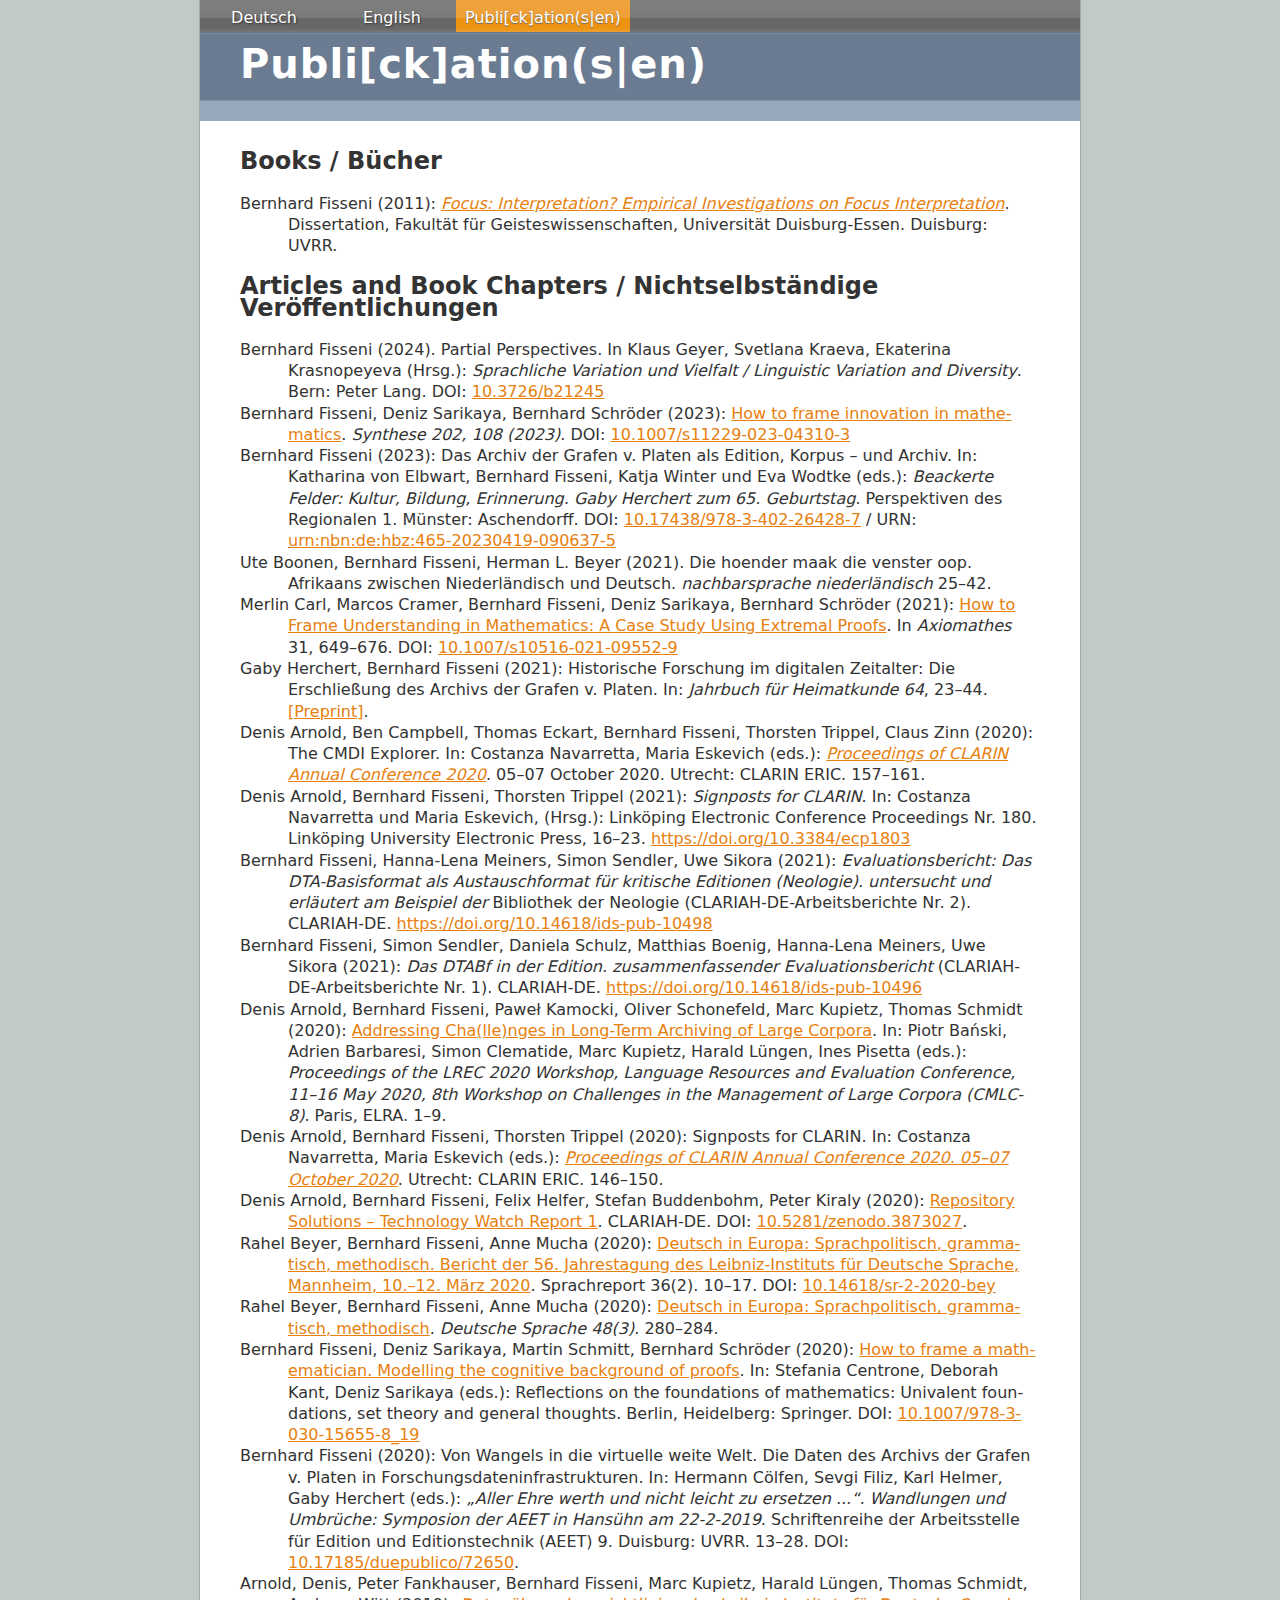
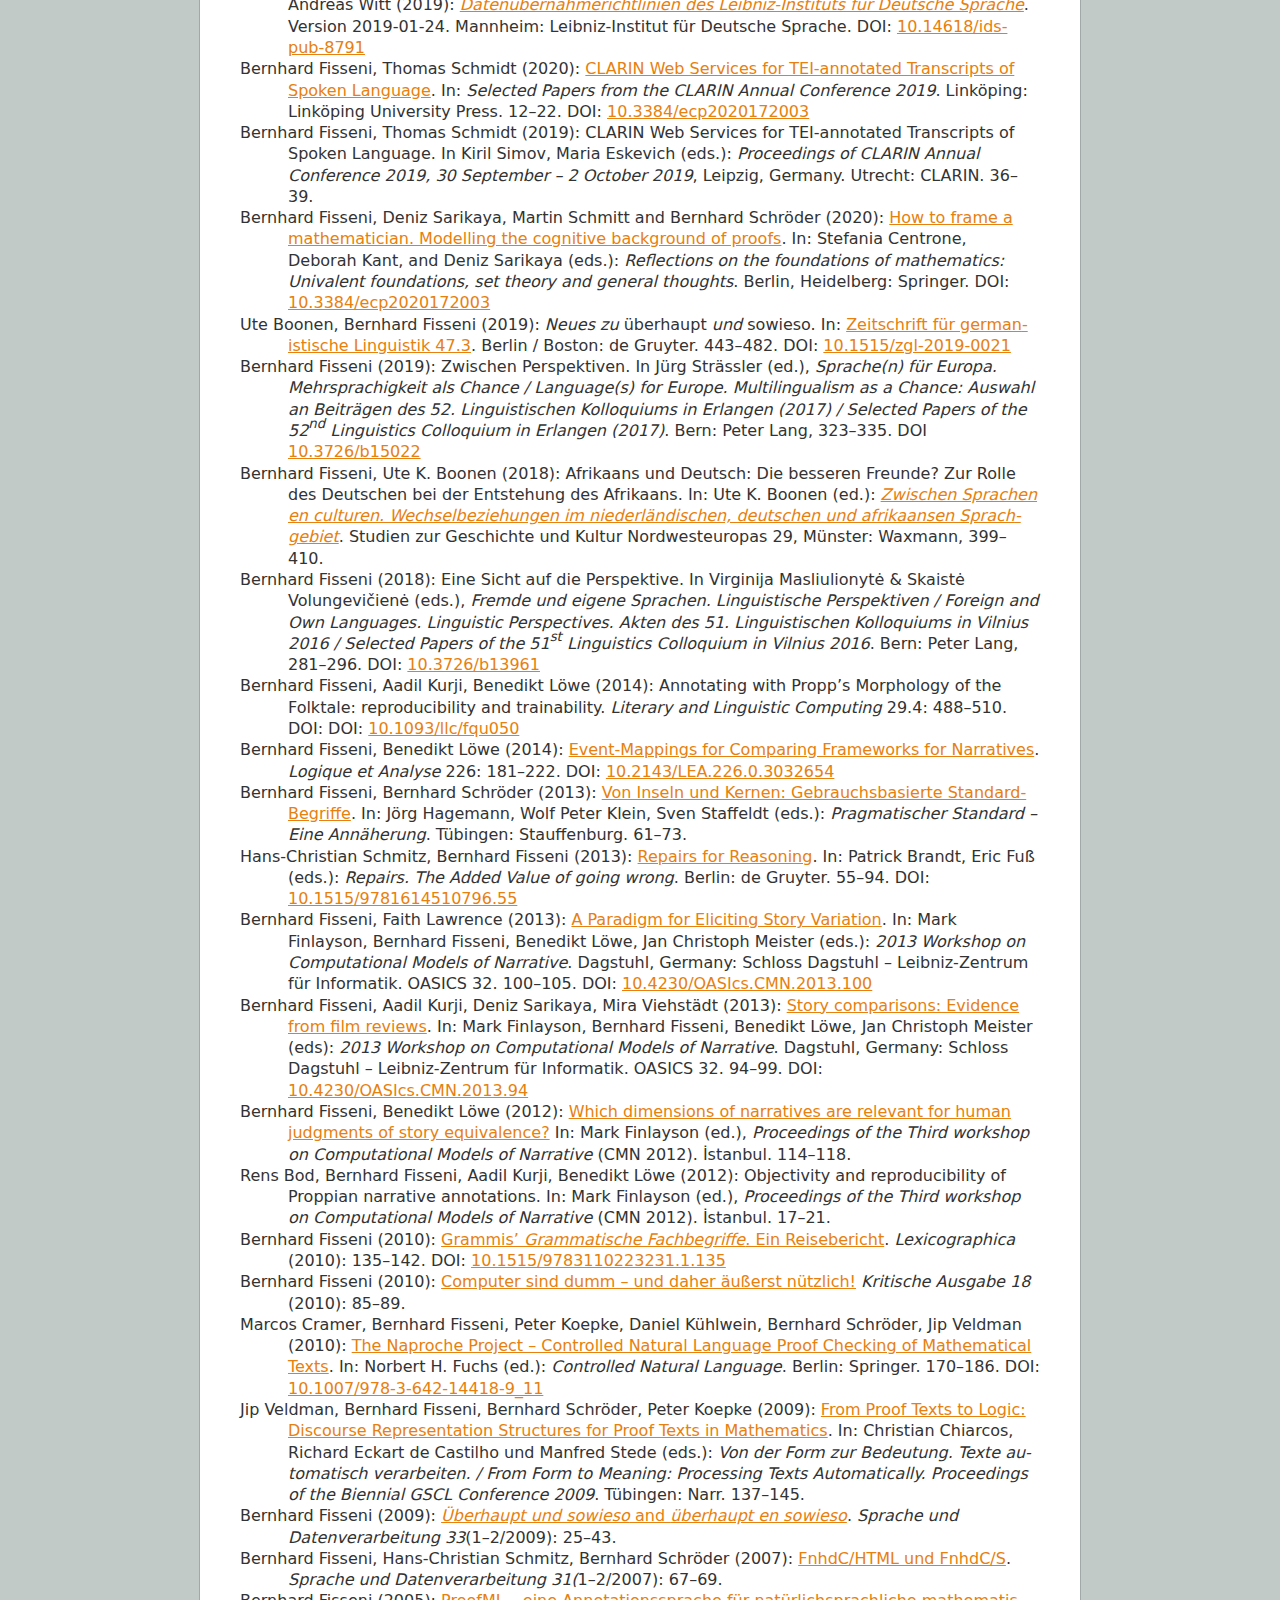
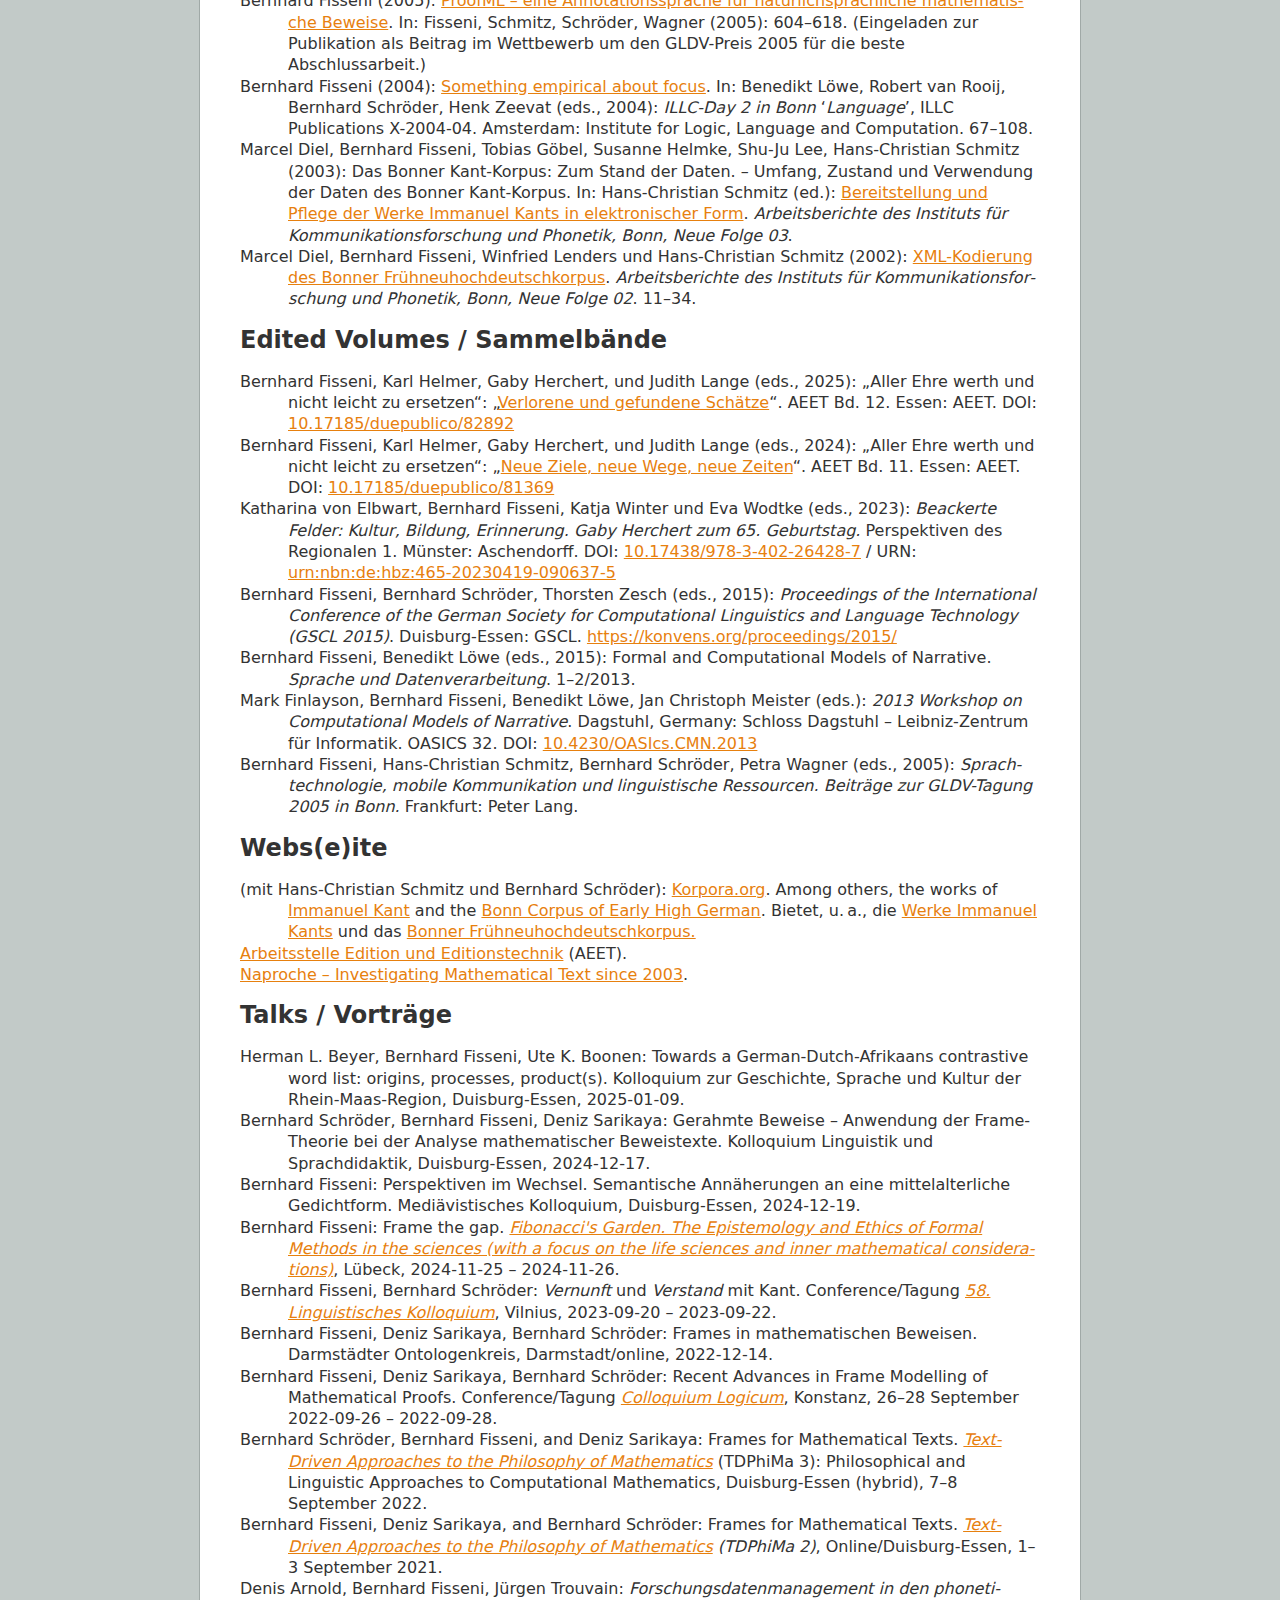
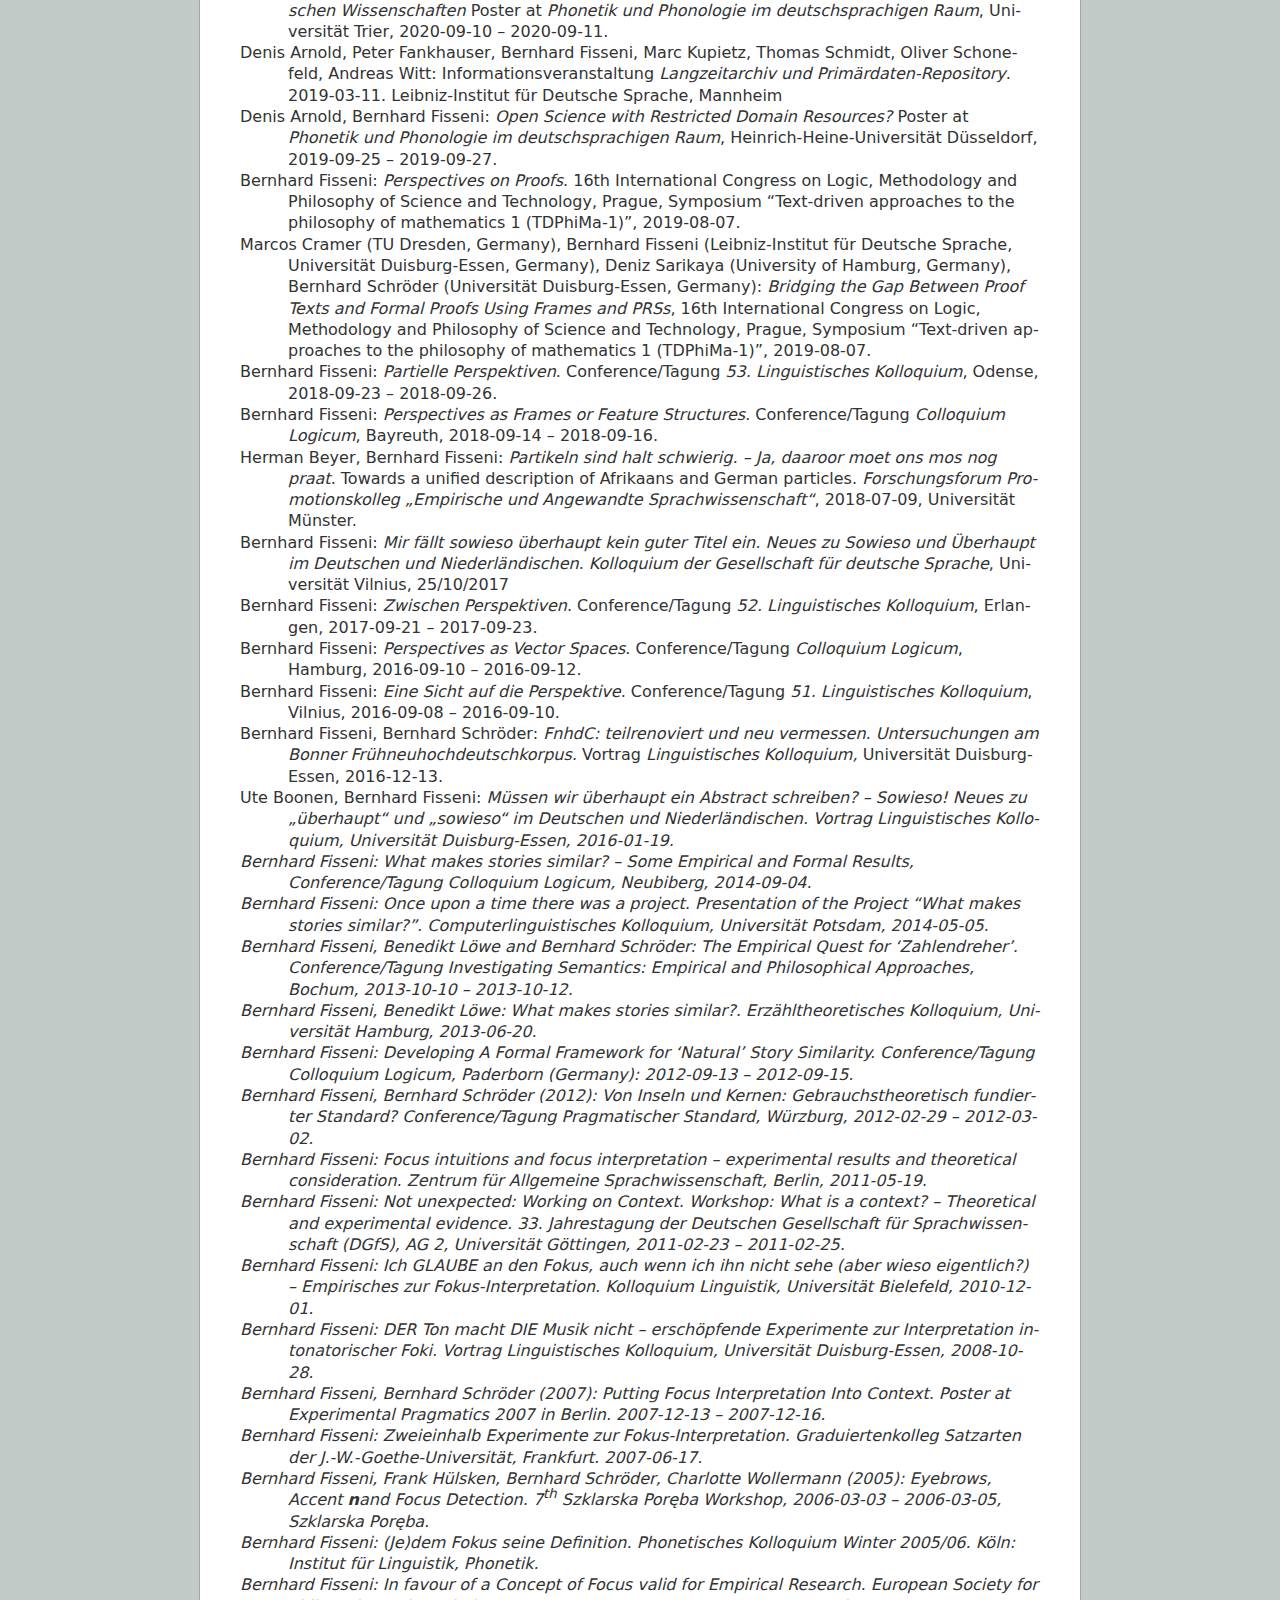
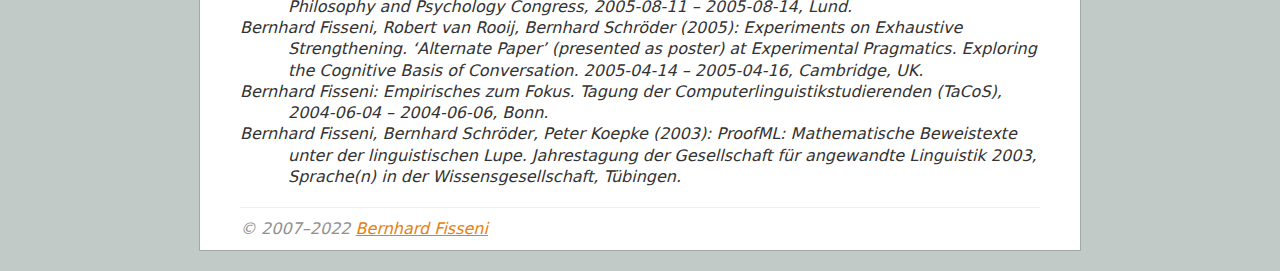
<file: Publick/Publick.html>
<!DOCTYPE html PUBLIC "-//W3C//DTD XHTML 1.0 Strict//EN" "http://www.w3.org/TR/xhtml1/DTD/xhtml1-strict.dtd">
<html xmlns="http://www.w3.org/1999/xhtml"><head>

    <meta name="generator" content="HTML Tidy for HTML5 for Linux version 5.2.0">
    <meta http-equiv="content-type" content="text/html; charset=UTF-8">
    <meta name="robots" content="all">

    <title>Bernhard Fisseni: Publi[ck]ation(s|en)</title>
    <link rel="stylesheet" type="text/css" href=
    "https://code.cdn.mozilla.net/fonts/fira.css" />
    <link rel="stylesheet"
          type="text/css"
          media="screen"
          href="../rw_common/themes/possible/styles.css" />
    <link rel="stylesheet"
          type="text/css"
          media="print"
          href="../rw_common/themes/possible/print.css" />
    <!--[if IE]><style type="text/css" media="screen">body {behavior: url(../rw_common/themes/possible/csshover.htc);}</style><![endif]-->
    <link rel="stylesheet"
          type="text/css"
          media="handheld"
          href="../rw_common/themes/possible/handheld.css" />
    <link rel="stylesheet"
          type="text/css"
          media="screen"
          href=
          "../rw_common/themes/possible/css/styles/orange.css" />
    <link rel="stylesheet"
          type="text/css"
          media="screen"
          href=
          "../rw_common/themes/possible/css/width/width_default.css" />

    <link rel="stylesheet"
          type="text/css"
          media="screen"
          href=
          "../rw_common/themes/possible/css/sidebar/sidebar_hide.css" />

    <style type="text/css"
           media="all">
/*<![CDATA[*/
    @page { size: 21.001cm 29.7cm; margin-top: 2cm; margin-bottom: 2cm; margin-left: 3cm; margin-right: 2cm }

    p.BibItem {
      margin-left:3em;
      text-indent:-3em;
    }
   .Subtitle, #contentContainer h1 {
     text-align:center ! important;
   }
   .Subtitle {
     font-family:sans;
     padding-top:1em;
     padding-bottom:2em;
   }
   .Englisch { }
   /* :link,:visited { font-style:italic; } */
   span.Buchtitel { font-style:italic; }
   #contentContainer h1 {
     margin-top: 2em;
   }
   /*]]>*/
    </style>
    <script type="text/javascript"
            src="../rw_common/themes/possible/javascript.js">
    </script>
    <link rel="stylesheet" type="text/css" href="../assets/bfi.css" />
  </head>

  <body lang="en" xml:lang="en">
    <div id="container">
      <!-- Start container -->
      <div id="navcontainer">
        <!-- Start Navigation -->
        <ul>
          <li><a href="../index.html" rel="self" lang="de">Deutsch</a></li>

          <li><a href="../English/English.html" rel="self" lang="en">English</a></li>

          <!--        <li><a href="../Trivia/Trivia.html"
            rel="self">Trivia(les)</a></li>
          -->
          <li><a href="../Publick/Publick.html" rel="self" id="current" name="current">Publi[ck]ation(s|en)</a></li>
        </ul>
      </div><!-- End navigation -->
      <div id="pageHeader">
        <!-- Start page header -->

        <h1>Publi[ck]ation(s|en)</h1>
      </div><!-- End page header -->

      <div id="contentContainer">
        <!-- Start main content wrapper -->

        <div id="breadcrumbcontainer">
          <!-- Start the breadcrumb wrapper -->
        </div><!-- End breadcrumb -->

        <div id="content">
          <!-- Start content -->

          <!--div class="Info">
            <p lang="de" xml:lang="de">Wegen des Cyber-Angriffs auf die Universität Duisburg-Essen funktionieren einige Links nicht.</p>
            <p lang="en" xml:lang="en">Because of the cyber attack on Duisburg-Essen University, many links are dead for now.</p>
          </div-->

          <h2 id="dissertation"><span id="anchor"></span><span lang="en" xml:lang="en">Books</span> / <span lang="de" xml:lang="de">Bücher</span></h2>
          <p class="BibItem">Bernhard Fisseni (2011): <em class="Buchtitel"><a href="https://nbn-resolving.org/urn:nbn:de:bsz:mh39-84284">Focus: Interpretation? Empirical Investigations on Focus Interpretation</a></em>. Dissertation, Fakultät für Geisteswissenschaften, Universität Duisburg-Essen. Duisburg: UVRR.</p>

          <h2 id="nichtselbständige-veröffentlichungen"><span id="anchor"></span><span class="nobreak" lang="en">Articles and Book Chapters</span> / <span class="nobreak" lang="de">Nichtselbständige Veröffentlichungen</hspan></h2>

          <p class="BibItem">Bernhard Fisseni (2024). Partial Perspectives. In Klaus Geyer, Svetlana Kraeva, Ekaterina Krasnopeyeva (Hrsg.): <i>Sprachliche Variation und Vielfalt / Linguistic Variation and Diversity</i>. Bern: Peter Lang. DOI: <a href="https://doi.org/10.3726/b21245">10.3726/b21245</a></p>
            <p class="BibItem">Bernhard Fisseni, Deniz Sarikaya, Bernhard Schröder (2023): <a href="https://doi.org/10.1007/s11229-023-04310-3">How to frame innovation in mathematics</a>. <em>Synthese 202, 108 (2023)</em>. DOI: <a href="https://doi.org/10.1007/s11229-023-04310-3">10.1007/s11229-023-04310-3</a></p>
          <p class="BibItem">Bernhard Fisseni (2023): Das Archiv der Grafen v. Platen als Edition, Korpus – und Archiv. In: Katharina von Elbwart, Bernhard Fisseni, Katja Winter und Eva Wodtke (eds.): <em>Beackerte Felder: Kultur, Bildung, Erinnerung. Gaby Herchert zum 65. Geburtstag.</em> Perspektiven des Regionalen 1. Münster: Aschendorff. DOI: <a href="http://doi.org/10.17438/978-3-402-26428-7">10.17438/978-3-402-26428-7</a> / URN: <a href="https://nbn-resolving.org/urn:nbn:de:hbz:465-20230419-090637-5">urn:nbn:de:hbz:465-20230419-090637-5</a></p>
          <p class="BibItem">Ute Boonen, Bernhard Fisseni, Herman L. Beyer (2021). Die hoender maak die venster oop. Afrikaans zwischen Niederländisch und Deutsch. <i>nachbarsprache niederländisch</i> 25–42.</p>
          <p class="BibItem">Merlin Carl, Marcos Cramer, Bernhard Fisseni, Deniz Sarikaya, Bernhard Schröder (2021): <a href="https://doi.org/10.1007/s10516-021-09552-9">How to Frame Understanding in Mathematics: A Case Study Using Extremal Proofs</a>. In <em>Axiomathes</em> 31, 649–676. DOI: <a href="https://doi.org/10.1007/s10516-021-09552-9">10.1007/s10516-021-09552-9</a>
          </p>
          <p class="BibItem">Gaby Herchert, Bernhard Fisseni (2021): Historische Forschung im digitalen Zeitalter: Die Erschließung des Archivs der Grafen v. Platen. In: <em>Jahrbuch für Heimatkunde 64</em>, 23–44. <a href="http://aeet.korpora.org/assets/Historische_Forschung_im_digitalen.pdf">[Preprint]</a>.</p>
          <p class="BibItem">Denis Arnold, Ben Campbell, Thomas Eckart, Bernhard Fisseni, Thorsten Trippel, Claus Zinn (2020): The CMDI Explorer. In: Costanza Navarretta, Maria Eskevich (eds.): <em><a href="https://office.clarin.eu/v/CE-2020-1738-CLARIN2020_ConferenceProceedings.pdf">Proceedings of CLARIN Annual Conference 2020</a></em>. 05–07 October 2020. Utrecht: CLARIN ERIC. 157–161.</p>
          <p class="BibItem">Denis Arnold, Bernhard Fisseni, Thorsten Trippel (2021): <i>Signposts for CLARIN</i>. In: Costanza Navarretta und Maria Eskevich, (Hrsg.): Linköping Electronic Conference Proceedings Nr. 180. Linköping University Electronic Press, 16–23. <a href="https://doi.org/10.3384/ecp1803">https://doi.org/10.3384/ecp1803</a></p>
          <p class="BibItem">Bernhard Fisseni, Hanna-Lena Meiners, Simon Sendler, Uwe Sikora (2021): <i>Evaluationsbericht: Das DTA-Basisformat als Austauschformat für kritische Editionen (Neologie). untersucht und erläutert am Beispiel der <span style="font-style:normal;">Bibliothek der Neologie</span></i> (CLARIAH-DE-Arbeitsberichte Nr. 2). CLARIAH-DE. <a href="https://doi.org/10.14618/ids-pub-10498">https://doi.org/10.14618/ids-pub-10498</a></p>
          <p class="BibItem">Bernhard Fisseni, Simon Sendler, Daniela Schulz, Matthias Boenig, Hanna-Lena Meiners, Uwe Sikora (2021): <i>Das DTABf in der Edition. zusammenfassender Evaluationsbericht</i> (CLARIAH-DE-Arbeitsberichte Nr. 1). CLARIAH-DE. <a href="https://doi.org/10.14618/ids-pub-10496">https://doi.org/10.14618/ids-pub-10496</a></p>
          <p class="BibItem">Denis Arnold, Bernhard Fisseni, Paweł Kamocki, Oliver Schonefeld, Marc Kupietz, Thomas Schmidt (2020): <a href="https://www.aclweb.org/anthology/2020.cmlc-1.1/">Addressing Cha(lle)nges in Long-Term Archiving of Large Corpora</a>. In: Piotr Bański, Adrien Barbaresi, Simon Clematide, Marc Kupietz, Harald Lüngen, Ines Pisetta (eds.): <em>Proceedings of the LREC 2020 Workshop, Language Resources and Evaluation Conference, 11–16 May 2020, 8th Workshop on Challenges in the Management of Large Corpora (CMLC-8)</em>. Paris, ELRA. 1–9.</p>

          <p class="BibItem">Denis Arnold, Bernhard Fisseni, Thorsten Trippel (2020): Signposts for CLARIN. In: Costanza Navarretta, Maria Eskevich (eds.): <em><a href="https://office.clarin.eu/v/CE-2020-1738-CLARIN2020_ConferenceProceedings.pdf">Proceedings of CLARIN Annual Conference 2020. 05–07 October 2020</a></em>. Utrecht: CLARIN ERIC. 146–150.</p>
          <p class="BibItem">Denis Arnold, Bernhard Fisseni, Felix Helfer, Stefan Buddenbohm, Peter Kiraly (2020): <a href="https://doi.org/10.5281/zenodo.3873027">Repository Solutions – Technology Watch Report 1</a>. CLARIAH-DE. DOI: <a href="https://doi.org/10.5281/zenodo.3873027">10.5281/zenodo.3873027</a>.
          </p><p class="BibItem" lang="de" xml:lang="de">Rahel Beyer, Bernhard Fisseni, Anne Mucha (2020): <a href="https://nbn-resolving.org/urn:nbn:de:bsz:mh39-100593">Deutsch
              in Europa: Sprachpolitisch, grammatisch, methodisch. Bericht der 56. 
              Jahrestagung des Leibniz-Instituts für Deutsche Sprache, Mannheim, 
              10.–12. März 2020</a>. Sprachreport 36(2). 10–17. DOI: <a href="https://doi.org/10.14618/sr-2-2020-bey">10.14618/sr-2-2020-bey</a></p>
          <p class="BibItem" lang="de" xml:lang="de">Rahel Beyer, Bernhard Fisseni, Anne Mucha (2020): <a href="https://nbn-resolving.org/urn:nbn:de:bsz:mh39-100593">Deutsch in Europa: Sprachpolitisch, grammatisch, methodisch</a>. <em>Deutsche Sprache 48(3)</em>. 280–284.</p>
          <p class="BibItem">Bernhard Fisseni, Deniz Sarikaya, Martin Schmitt, Bernhard Schröder (2020): <a href="https://doi.org/10.1007/978-3-030-15655-8_19">How to frame a mathematician. Modelling the cognitive background of proofs</a>.
            In: Stefania Centrone, Deborah Kant, Deniz Sarikaya (eds.): Reflections
            on the foundations of mathematics: Univalent foundations, set theory 
            and general thoughts. Berlin, Heidelberg: Springer. DOI: <a href="https://doi.org/10.1007/978-3-030-15655-8_19">10.1007/978-3-030-15655-8_19</a></p>
          <p class="BibItem" lang="de" xml:lang="de">Bernhard Fisseni (2020): Von Wangels in die virtuelle
            weite Welt. Die Daten des Archivs der Grafen v. Platen in 
            Forschungsdateninfrastrukturen. In: Hermann Cölfen, Sevgi Filiz, Karl 
            Helmer, Gaby Herchert (eds.): <em>„Aller Ehre werth und nicht leicht zu ersetzen ...“. Wandlungen und Umbrüche: Symposion der AEET in Hansühn am 22-2-2019</em>. Schriftenreihe der Arbeitsstelle für Edition und Editionstechnik (AEET) 9. Duisburg: UVRR. 13–28. DOI: <a href="https://doi.org/10.17185/duepublico/72650">10.17185/duepublico/72650</a>.</p>
          <p class="BibItem" lang="de" xml:lang="de">Arnold, Denis, Peter Fankhauser, Bernhard Fisseni, Marc Kupietz, Harald Lüngen, Thomas Schmidt, Andreas Witt (2019): <em><a href="https://doi.org/10.14618/ids-pub-8791">Datenübernahmerichtlinien des Leibniz-Instituts für Deutsche Sprache</a></em>. Version 2019-01-24. Mannheim: Leibniz-Institut für Deutsche Sprache. DOI: <a href="https://doi.org/10.14618/ids-pub-8791">10.14618/ids-pub-8791</a></p>
          <p class="BibItem">Bernhard Fisseni, Thomas Schmidt (2020): <a href="http://doi.org/10.3384/ecp2020172003">CLARIN Web Services for TEI-annotated Transcripts of Spoken Language</a>. In: <em class="Buchtitel">Selected Papers from the CLARIN Annual Conference 2019</em>. Linköping: Linköping University Press. 12–22. DOI: <a href="http://doi.org/10.3384/ecp2020172003">10.3384/ecp2020172003</a></p>
          <p class="BibItem">Bernhard Fisseni, Thomas Schmidt (2019): CLARIN Web 
            Services for TEI-annotated Transcripts of Spoken Language. In Kiril 
            Simov, Maria Eskevich (eds.): <em class="Buchtitel">Proceedings of CLARIN Annual Conference 2019, 30 September – 2 October 2019</em>, Leipzig, Germany. Utrecht: CLARIN. 36–39.</p>
          <p class="BibItem">Bernhard Fisseni, Deniz Sarikaya, Martin Schmitt and Bernhard Schröder (2020): <a href="https://doi.org/10.3384/ecp2020172003">How to frame a mathematician. Modelling the cognitive background of proofs</a>. In: Stefania Centrone, Deborah Kant, and Deniz Sarikaya (eds.): <em class="Buchtitel">Reflections on the foundations of mathematics: Univalent foundations, set theory and general thoughts</em>. Berlin, Heidelberg: Springer. DOI: <a href="https://doi.org/10.3384/ecp2020172003">10.3384/ecp2020172003</a></p>
          <p class="BibItem">Ute Boonen, Bernhard Fisseni (2019): <em>Neues zu </em>überhaupt <em>und</em> sowieso. In: <a href="http://pub.ids-mannheim.de/extern/zgl/zgl47_3.html">Zeitschrift für germanistische Linguistik 47.3</a>. Berlin / Boston: de Gruyter. 443–482. DOI: <a href="https://doi.org/10.1515/zgl-2019-0021">10.1515/zgl-2019-0021</a></p>
          <p class="BibItem" lang="de" xml:lang="de">Bernhard Fisseni (2019): Zwischen Perspektiven. In Jürg Strässler (ed.), <em class="Buchtitel">Sprache(n)
              für Europa. Mehrsprachigkeit als Chance / Language(s) for Europe. 
              Multilingualism as a Chance: Auswahl an Beiträgen des 52. Linguistischen
              Kolloquiums in Erlangen (2017) / Selected Papers of the 52<sup>nd</sup> Linguistics Colloquium in Erlangen (2017)</em>. Bern: Peter Lang, 323–335. DOI <a href="https://doi.org/10.3726/b15022">10.3726/b15022</a></p>
          <p class="BibItem" lang="de" xml:lang="de">Bernhard Fisseni, Ute K. Boonen (2018): Afrikaans und
            Deutsch: Die besseren Freunde? Zur Rolle des Deutschen bei der 
            Entstehung des Afrikaans. In: Ute K. Boonen (ed.): <em class="Buchtitel"><a href="https://www.waxmann.com/buecher/?tx_p2waxmann_buchliste%5bbuchnr%5d=3820&tx_p2waxmann_buchliste%5baction%5d=show">Zwischen Sprachen en culturen. Wechselbeziehungen im niederländischen, deutschen und afrikaansen Sprachgebiet</a></em>. Studien zur Geschichte und Kultur Nordwesteuropas 29, Münster: Waxmann, 399–410.</p>
          <p class="BibItem" lang="de" xml:lang="de">Bernhard Fisseni (2018): Eine Sicht auf die Perspektive. In Virginija Masliulionytė &amp; Skaistė Volungevičienė (eds.), <em class="Buchtitel">Fremde
              und eigene Sprachen. Linguistische Perspektiven / Foreign and Own 
              Languages. Linguistic Perspectives. Akten des 51. Linguistischen 
              Kolloquiums in Vilnius 2016 / Selected Papers of the 51<sup>st</sup> Linguistics Colloquium in Vilnius 2016</em>. Bern: Peter Lang, 281–296. DOI: <a href="https://doi.org/10.3726/b13961">10.3726/b13961</a></p>
          <p class="BibItem">Bernhard Fisseni, Aadil Kurji, Benedikt Löwe (2014): 
            Annotating with Propp’s Morphology of the Folktale: reproducibility and 
            trainability. <em class="Buchtitel">Literary and Linguistic Computing </em>29.4: 488–510. DOI: DOI: <a href="https://doi.org/10.1093/llc/fqu050">10.1093/llc/fqu050</a></p>
          <p class="BibItem">Bernhard Fisseni, Benedikt Löwe (2014): <a href="https://nbn-resolving.org/urn:nbn:de:bsz:mh39-81961">Event-Mappings for Comparing Frameworks for Narratives</a>. <em class="Buchtitel">Logique et Analyse </em>226: 181–222. DOI: <a href="https://doi.org/10.2143/LEA.226.0.3032654">10.2143/LEA.226.0.3032654</a></p>
          <p class="BibItem">Bernhard Fisseni, Bernhard Schröder (2013): <a href="https://nbn-resolving.org/urn:nbn:de:bsz:mh39-80921">Von 
            Inseln und Kernen: Gebrauchsbasierte Standard-Begriffe</a>. In: Jörg 
            Hagemann, Wolf Peter Klein, Sven Staffeldt (eds.): <em class="Buchtitel">Pragmatischer Standard – Eine Annäherung</em>. Tübingen: Stauffenburg. 61–73.</p>
          <p class="BibItem">Hans-Christian Schmitz, Bernhard Fisseni (2013): <a href="https://doi.org/10.1515/9781614510796.55">Repairs for Reasoning</a>. In: Patrick Brandt, Eric Fuß (eds.): <em class="Buchtitel">Repairs. The Added Value of going wrong</em>. Berlin: de Gruyter. 55–94. DOI: <a href="https://doi.org/10.1515/9781614510796.55">10.1515/9781614510796.55</a></p>
          <p class="BibItem">Bernhard Fisseni, Faith Lawrence (2013): <a href="http://doi.org/10.4230/OASIcs.CMN.2013.100">A Paradigm 
            for Eliciting Story Variation</a>. In: Mark Finlayson, Bernhard Fisseni, 
            Benedikt Löwe, Jan Christoph Meister (eds.): <em class="Buchtitel">2013 Workshop on Computational Models of Narrative</em>. Dagstuhl, Germany: Schloss Dagstuhl – Leibniz-Zentrum für Informatik. OASICS 32. 100–105. DOI: <a href="http://doi.org/10.4230/OASIcs.CMN.2013.100">10.4230/OASIcs.CMN.2013.100</a></p>
          <p class="BibItem">Bernhard Fisseni, Aadil Kurji, Deniz Sarikaya, Mira 
            Viehstädt (2013): <a href="http://doi.org/10.4230/OASIcs.CMN.2013.94">Story comparisons: Evidence from film reviews</a>. In: 
            Mark Finlayson, Bernhard Fisseni, Benedikt Löwe, Jan Christoph Meister 
            (eds): <em class="Buchtitel">2013 Workshop on Computational Models of Narrative</em>. Dagstuhl, Germany: Schloss Dagstuhl – Leibniz-Zentrum für Informatik. OASICS 32. 94–99. DOI: <a href="http://doi.org/10.4230/OASIcs.CMN.2013.94">10.4230/OASIcs.CMN.2013.94</a></p>
          <p class="BibItem">Bernhard Fisseni, Benedikt Löwe (2012): <a href="https://nbn-resolving.org/urn:nbn:de:bsz:mh39-81864">Which 
            dimensions of narratives are relevant for human judgments of story 
            equivalence?</a> In: Mark Finlayson (ed.), <em class="Buchtitel">Proceedings of the Third workshop on Computational Models of Narrative </em>(CMN 2012). İstanbul. 114–118.</p>
          <p class="BibItem">Rens Bod, Bernhard Fisseni, Aadil Kurji, Benedikt 
            Löwe (2012): Objectivity and reproducibility of Proppian narrative 
            annotations. In: Mark Finlayson (ed.), <em class="Buchtitel">Proceedings of the Third workshop on Computational Models of Narrative </em>(CMN 2012). İstanbul. 17–21.</p>
          <p class="BibItem" lang="de" xml:lang="de">Bernhard Fisseni (2010): <a href="https://doi.org/10.1515/9783110223231.1.135">Grammis’ <em>Grammatische Fachbegriffe</em>. Ein Reisebericht</a>. <em class="Buchtitel">Lexicographica</em> (2010): 135–142. DOI: <a href="https://doi.org/10.1515/9783110223231.1.135">10.1515/9783110223231.1.135</a></p>
          <p class="BibItem" lang="de" xml:lang="de">Bernhard Fisseni (2010): <a href="https://nbn-resolving.org/urn:nbn:de:bsz:mh39-82203">Computer sind dumm – und daher äußerst nützlich!</a> <em class="Buchtitel">Kritische Ausgabe 18</em> (2010): 85–89.</p>
          <p class="BibItem">Marcos Cramer, Bernhard Fisseni, Peter Koepke, Daniel
            Kühlwein, Bernhard Schröder, Jip Veldman (2010): <a href="https://doi.org/10.1007/978-3-642-14418-9_11">The Naproche Project –
            Controlled Natural Language Proof Checking of Mathematical Texts</a>. In: 
            Norbert H. Fuchs (ed.): <em class="Buchtitel">Controlled Natural Language</em>. Berlin: Springer. 170–186. DOI: <a href="http://doi.org/10.1007/978-3-642-14418-9_11">10.1007/978-3-642-14418-9_11</a></p>
          <p class="BibItem">Jip Veldman, Bernhard Fisseni, Bernhard Schröder, 
            Peter Koepke (2009): <a href="https://nbn-resolving.org/urn:nbn:de:bsz:mh39-82578">From Proof Texts to Logic: Discourse Representation Structures for Proof Texts in
            Mathematics</a>. In: Christian Chiarcos, 
            Richard Eckart de Castilho und Manfred Stede (eds.): <em class="Buchtitel">Von
              der Form zur Bedeutung. Texte automatisch verarbeiten. / From Form to 
              Meaning: Processing Texts Automatically. Proceedings of the Biennial 
              GSCL Conference 2009</em>. Tübingen: Narr. 137–145.</p>
          <p class="BibItem">Bernhard Fisseni (2009): <a href="https://nbn-resolving.org/urn:nbn:de:bsz:mh39-81754"><em>Überhaupt und sowieso</em> and <em>überhaupt en sowieso</em></a>. <em class="Buchtitel">Sprache und Datenverarbeitung 33</em>(1–2/2009): 25–43.</p>
          <p class="BibItem" lang="de" xml:lang="de">Bernhard Fisseni, Hans-Christian Schmitz, Bernhard Schröder (2007): <a href="https://www.korpora.org/FnhdC/Material/FisseniSchmitzSchroeder_FnhdC.pdf">FnhdC/HTML und FnhdC/S</a>. <em class="Buchtitel">Sprache und Datenverarbeitung 31(</em>1–2/2007): 67–69.</p>
          <p class="BibItem">Bernhard Fisseni (2005): <a href="https://nbn-resolving.org/urn:nbn:de:bsz:mh39-82509">ProofML – eine Annotationssprache für natürlichsprachliche mathematische Beweise</a>. In: Fisseni, 
            Schmitz, Schröder, Wagner (2005): 604–618. (Eingeladen zur Publikation 
            als Beitrag im Wettbewerb um den GLDV-Preis 2005 für die beste 
            Abschlussarbeit.)</p>
          <p class="BibItem">Bernhard Fisseni (2004): <a href="https://nbn-resolving.org/urn:nbn:de:bsz:mh39-81925">Something empirical about 
            focus</a>. In: Benedikt Löwe, Robert van Rooij, Bernhard Schröder, Henk 
            Zeevat (eds., 2004): <em>ILLC-Day 2 in Bonn </em>‘<em>Language</em>’, ILLC Publications X-2004-04. Amsterdam: Institute for Logic, Language and Computation. 67–108.</p>
          <p class="BibItem"  lang="de" xml:lang="de">Marcel Diel, Bernhard Fisseni, Tobias Göbel, Susanne 
            Helmke, Shu-Ju Lee, Hans-Christian Schmitz (2003): Das Bonner 
            Kant-Korpus: Zum Stand der Daten. – Umfang, Zustand und Verwendung der 
            Daten des Bon­ner Kant-Korpus. In: Hans-Christian Schmitz (ed.): 
            <a href="https://korpora.org/kant/AB/ikpab-nf03.pdf">Bereitstellung und Pflege der Werke Immanuel Kants in elektronischer 
            Form</a>. <em class="Buchtitel">Arbeitsberichte des Instituts für Kom­muni­kations­for­schung und Phonetik, Bonn, Neue Folge 03</em>.</p>
          <p class="BibItem"  lang="de" xml:lang="de">Marcel Diel, Bernhard Fisseni, Winfried Lenders und 
            Hans-Christian Schmitz (2002): <a href="https://www.korpora.org/FnhdC/Material/ikpab-nf02.pdf">XML-Ko­die­rung des Bonner 
            Frühneuhochdeutschkorpus</a>. <em class="Buchtitel">Arbeitsberichte des Instituts für Kom­muni­kations­for­schung und Phonetik, Bonn, Neue Folge 02</em>. 11–34.</p>

          <h2 id="sammelbände"><span id="anchor"></span><span class="nobreak" lang="en">Edited Volumes</span> / <span class="nobreak" lang="de">Sammelbände</span></h2>
          <p class="BibItem">Bernhard Fisseni, Karl Helmer, Gaby Herchert, und Judith Lange (eds., 2025): „Aller Ehre werth und nicht leicht zu ersetzen“: „<a href="http://doi.org/10.17185/duepublico/82892">Verlorene und gefundene Schätze</a>“. AEET Bd. 12. Essen: AEET. DOI: <a href="https://doi.org/10.17185/duepublico/82892">10.17185/duepublico/82892</a></p> <p class="BibItem">Bernhard Fisseni, Karl Helmer, Gaby Herchert, und Judith Lange (eds., 2024): „Aller Ehre werth und nicht leicht zu ersetzen“: „<a href="http://doi.org/10.17185/duepublico/81369">Neue Ziele, neue Wege, neue Zeiten</a>“. AEET Bd. 11. Essen: AEET. DOI: <a href="http://doi.org/10.17185/duepublico/81369">10.17185/duepublico/81369</a></p>
          <p class="BibItem">Katharina von Elbwart, Bernhard Fisseni, Katja Winter und Eva Wodtke
            (eds., 2023): <em>Beackerte Felder: Kultur, Bildung, Erinnerung. Gaby
            Herchert zum 65. Geburtstag.</em> Perspektiven des Regionalen 1.
            Münster: Aschendorff. DOI: <a href="http://doi.org/10.17438/978-3-402-26428-7">10.17438/978-3-402-26428-7</a> /
            URN: <a href="https://nbn-resolving.org/urn:nbn:de:hbz:465-20230419-090637-5">urn:nbn:de:hbz:465-20230419-090637-5</a></p>
          <p class="BibItem">Bernhard Fisseni, Bernhard Schröder, Thorsten Zesch (eds., 2015): <em class="Buchtitel">Proceedings
              of the International Conference of the German Society for Computational
              Linguistics and Language Technology (GSCL 2015)</em>. Duisburg-Essen: GSCL. <a href="https://konvens.org/proceedings/2015/index.html">https://konvens.org/proceedings/2015/</a></p>
          <p class="BibItem">Bernhard Fisseni, Benedikt Löwe (eds., 2015): Formal and Computational Models of Narrative. <em class="Buchtitel">Sprache und Datenverarbeitung</em>. 1–2/2013.</p>
          <p class="BibItem">Mark Finlayson, Bernhard Fisseni, Benedikt Löwe, Jan Christoph Meister (eds.): <em class="Buchtitel">2013 Workshop on Computational Models of Narrative</em>. Dagstuhl, Germany: Schloss Dagstuhl – Leibniz-Zentrum für Informatik. OASICS 32. DOI: <a href="http://doi.org/10.4230/OASIcs.CMN.2013">10.4230/OASIcs.CMN.2013</a></p>
          <p class="BibItem" lang="de" xml:lang="de">Bernhard Fis­se­ni, Hans-Christian Schmitz, Bernhard Schröder, Petra Wagner (eds., 2005): <em class="Buchtitel">Sprachtechnologie, mobile Kommunikation und linguistische Res­sour­cen. Beiträge zur GLDV-Tagung 2005 in Bonn.</em> Frankfurt: Peter Lang.</p>

          <h2 id="website"><span id="anchor"></span>Webs(e)ite</h2>
          <p class="BibItem">(mit Hans-Christian Schmitz und Bernhard Schröder): <a href="http://www.korpora.org/">Korpora.org</a>. Among others, the works of <a href="http://www.korpora.org/kant">Immanuel Kant</a> and  the <a href="http://www.korpora.org/FnhdC">Bonn Corpus of Early High German</a>. Bietet, u. a., die <a href="http://www.korpora.org/kant">Werke Immanuel Kants</a> und das <a href="http://www.korpora.org/FnhdC">Bonner Frühneuhochdeutschkorpus.</a></p>
          <p class="BibItem"><a href="http://aeet.korpora.org/">Arbeitsstelle Edition und Editionstechnik</a> (AEET).</p>
          <p class="BibItem"><a href="http://www.naproche.net/">Naproche – Investigating Mathematical Text since 2003</a>.</p>

          <h2 id="vorträge"><span id="anchor"></span><span lang="en">Talks</span> / <span lang="de">Vorträge</span></h2>
          <p class="BibItem">Herman L. Beyer, 
            Bernhard Fisseni, Ute K. Boonen: Towards a German-Dutch-Afrikaans contrastive word list: 
            origins, processes, product(s). Kolloquium zur Geschichte, Sprache und Kultur der Rhein-Maas-Region, Duisburg-Essen, 2025-01-09.</p>
          <p class="BibItem">Bernhard Schröder,
            Bernhard Fisseni, Deniz Sarikaya:
            Gerahmte Beweise – Anwendung der Frame-Theorie bei
            der Analyse mathematischer Beweistexte. Kolloquium
            Linguistik und Sprachdidaktik, Duisburg-Essen, 2024-12-17.</p>
          <p class="BibItem">Bernhard Fisseni: Perspektiven im
            Wechsel. Semantische Annäherungen an eine
            mittelalterliche Gedichtform. Mediävistisches Kolloquium, Duisburg-Essen, 2024-12-19.</p>
          <p class="BibItem">Bernhard Fisseni: Frame the gap. <em class="Konferenz"><a href="https://sites.google.com/view/112358-garden/">Fibonacci's Garden.
            The Epistemology and Ethics of Formal Methods in the sciences (with a focus on the life sciences and inner mathematical considerations)</a></em>, Lübeck, 2024-11-25 – 2024-11-26.</p>
          <p class="BibItem">Bernhard Fisseni, Bernhard Schröder: <em>Vernunft</em> und <em>Verstand</em> mit Kant.  Conference/Tagung <em class="Konferenz"><a href="https://www.lingcoll58.flf.vu.lt/de/">58. Linguistisches Kolloquium</a></em>, Vilnius, 2023-09-20 – 2023-09-22.</p>
          <p class="BibItem">Bernhard Fisseni, Deniz Sarikaya, Bernhard Schröder: Frames in mathematischen Beweisen. Darmstädter Ontologenkreis, Darmstadt/online, 2022-12-14.</p>
          <p class="BibItem">Bernhard Fisseni, Deniz Sarikaya, Bernhard Schröder: Recent Advances in Frame Modelling of Mathematical Proofs. Conference/Tagung <em class="Konferenz"><a href="https://colloquiumlogicum2020.wordpress.com/">Colloquium Logicum</a></em>, Konstanz, 26–28 September 2022-09-26 – 2022-09-28.</p>
          <p class="BibItem">Bernhard Schröder, Bernhard Fisseni, and Deniz Sarikaya: Frames for Mathematical Texts. <em class="Konferenz"><a href="https://sites.google.com/view/tdphima3/startseite">Text-Driven Approaches to the Philosophy of Mathematics</a></em> (TDPhiMa 3): Philosophical and Linguistic Approaches to Computational Mathematics, Duisburg-Essen (hybrid), 7–8 September 2022.</p>
          <p class="BibItem">Bernhard Fisseni, Deniz Sarikaya, and Bernhard Schröder: Frames for Mathematical Texts. <em class="Konferenz"><a href="https://www.uni-due.de/tdphima2/">Text-Driven Approaches to the Philosophy of Mathematics</a> (TDPhiMa 2)</em>, Online/Duisburg-Essen, 1–3 September 2021.</p>
          <p class="BibItem" lang="de" xml:lang="de">Denis Arnold, Bernhard Fisseni, Jürgen Trouvain: <em>Forschungsdatenmanagement in den phonetischen Wissenschaften</em> Poster at <em class="Konferenz">Phonetik und Phonologie im deutschsprachigen Raum</em>, Universität Trier, 2020-09-10 – 2020-09-11.</p>
          <p class="BibItem" lang="de" xml:lang="de">Denis Arnold, Peter Fankhauser, Bernhard Fisseni, 
            Marc Kupietz, Thomas Schmidt, Oliver Schonefeld, Andreas Witt: 
            Informationsveranstaltung <em class="Buchtitel">Langzeitarchiv und Primärdaten-Repository</em>. 2019-03-11. Leibniz-Institut für Deutsche Sprache, Mannheim</p>
          <p class="BibItem">Denis Arnold, Bernhard Fisseni: <em>Open Science with Restricted Domain Resources?</em> Poster at <em class="Konferenz">Phonetik und Phonologie im deutschsprachigen Raum</em>, Heinrich-Heine-Universität Düsseldorf, 2019-09-25 – 2019-09-27.</p>
          <p class="BibItem">Bernhard Fisseni: <em>Perspectives on Proofs</em>. 
            16th International Congress on Logic, Methodology and Philosophy of 
            Science and Technology, Prague, Symposium “Text-driven approaches to the
            philosophy of mathematics 1 (TDPhiMa-1)”, 2019-08-07.</p>
          <p class="BibItem">Marcos Cramer (TU Dresden, Germany), Bernhard Fisseni
            (Leibniz-Institut für Deutsche Sprache, Universität Duisburg-Essen, 
            Germany), Deniz Sarikaya (University of Hamburg, Germany), Bernhard 
            Schröder (Universität Duisburg-Essen, Germany): <em>Bridging the Gap Between Proof Texts and Formal Proofs Using Frames and PRSs</em>,
            16th International Congress on Logic, Methodology and Philosophy of 
            Science and Technology, Prague, Symposium “Text-driven approaches to the
            philosophy of mathematics 1 (TDPhiMa-1)”, 2019-08-07.</p>
          <p class="BibItem" lang="de" xml:lang="de">Bernhard Fisseni: <em>Partielle Perspektiven</em>. Conference/Tagung <em class="Konferenz">53. Linguistisches Kolloquium</em>, Odense, 2018-09-23 – 2018-09-26.</p>
          <p class="BibItem">Bernhard Fisseni: <em>Perspectives as Frames or Feature Structures</em>. Conference/Tagung <em class="Konferenz">Colloquium Logicum</em>, Bayreuth, 2018-09-14 – 2018-09-16.</p>
          <p class="BibItem" lang="de" xml:lang="de">Herman Beyer, Bernhard Fisseni: <em>Partikeln sind halt schwierig. – Ja, daaroor moet ons mos nog praat</em>. Towards a unified description of Afrikaans and German particles. <em>Forschungsforum Promotionskolleg „Empirische und Angewandte Sprachwissenschaft“</em>, 2018-07-09, Universität Münster.</p>
          <p class="BibItem" lang="de" xml:lang="de">Bernhard Fisseni: <em>Mir fällt sowieso überhaupt kein guter Titel ein. Neues zu Sowieso und Überhaupt im Deutschen und Niederländischen</em>. <em class="Konferenz">Kolloquium der Gesellschaft für deutsche Sprache</em>, Universität Vilnius, 25/10/2017</p>
          <p class="BibItem" lang="de" xml:lang="de">Bernhard Fisseni: <em>Zwischen Perspektiven</em>. Conference/Tagung <em class="Konferenz">52. Linguistisches Kolloquium</em>, Erlangen, 2017-09-21 – 2017-09-23.</p>
          <p class="BibItem">Bernhard Fisseni: <em>Perspectives as Vector Spaces</em>. Conference/Tagung <em class="Konferenz">Colloquium Logicum</em>, Hamburg, 2016-09-10 – 2016-09-12.</p>
          <p class="BibItem" lang="de" xml:lang="de">Bernhard Fisseni: <em>Eine Sicht auf die Perspektive</em>. Conference/Tagung <em class="Konferenz">51. Linguistisches Kolloquium</em>, Vilnius, 2016-09-08 – 2016-09-10.</p>
          <p class="BibItem" lang="de" xml:lang="de">Bernhard Fisseni, Bernhard Schröder: <em>FnhdC: teilrenoviert und neu vermessen. Untersuchungen am Bonner Frühneuhochdeutschkorpus.</em> Vortrag <em class="Konferenz">Linguistisches Kolloquium, </em>Universität Duisburg-Essen, 2016-12-13.</p>
          <p class="BibItem" lang="de" xml:lang="de">Ute Boonen, Bernhard Fisseni: <em>Müssen wir überhaupt ein Abstract schreiben? – Sowieso! Neues zu „überhaupt“ und „sowieso“ im Deutschen und Niederländischen.<em> Vortrag <em class="Konferenz">Linguistisches Kolloquium,</em> Uni­versität Duisburg-Essen, 2016-01-19.</em></em></p><em><em>
          <p class="BibItem">Bernhard Fisseni: <em>What makes stories similar? – Some Empirical and Formal Results</em>, Conference/Tagung <em class="Konferenz">Colloquium Logicum</em>, Neubiberg, 2014-09-04.</p>
          <p class="BibItem">Bernhard Fisseni: <em>Once upon a time there was a project. Presentation of the Project “What makes stories similar?”</em>. <em class="Konferenz">Computerlinguistisches Kolloquium</em>, Universität Potsdam, 2014-05-05.</p>
          <p class="BibItem">Bernhard Fisseni, Benedikt Löwe and Bernhard Schröder: <em>The Empirical Quest for ‘Zahlendreher’.</em> Conference/Tagung <em class="Konferenz">Investigating Semantics: Empirical and Philosophical Approaches</em>, Bochum, 2013-10-10 – 2013-10-12.</p>
          <p class="BibItem">Bernhard Fisseni, Benedikt Löwe: <em>What makes stories similar?</em>. <em class="Konferenz">Erzähltheoretisches Kolloquium</em>, Uni­ver­sität Hamburg, 2013-06-20.</p>
          <p class="BibItem">Bernhard Fisseni: <em>Developing A Formal Framework for ‘Natural’ Story Similarity</em>. Conference/Tagung <em class="Konferenz">Colloquium Logicum</em>, Paderborn (Germany): 2012-09-13 – 2012-09-15.</p>
          <p class="BibItem" lang="de" xml:lang="de">Bernhard Fisseni, Bernhard Schröder (2012): <em>Von Inseln und Kernen: Gebrauchstheoretisch fundierter Standard?</em> Conference/Tagung <em class="Konferenz">Pragmatischer Standard</em>, Würzburg, 2012-02-29 – 2012-03-02.</p>
          <p class="BibItem">Bernhard Fisseni: <em>Focus intuitions and focus interpretation – experimental results and theoretical consideration</em>. Zentrum für Allgemeine Sprachwissenschaft, Berlin, 2011-05-19.</p>
          <p class="BibItem">Bernhard Fisseni: <em>Not unexpected: Working on Context.</em> Workshop: <em class="Konferenz">What is a context? – Theoretical and experimental evidence</em>.
          <span lang="de" xml:lang="de">33. Jahrestagung der Deutschen Gesellschaft für Sprachwissenschaft 
          (DGfS), AG 2, Universität Göttingen, 2011-02-23 – 2011-02-25.</span></p>
          <p class="BibItem" lang="de" xml:lang="de">Bernhard Fisseni: <em>Ich GLAUBE an den Fokus, auch wenn ich ihn nicht sehe (aber wieso eigentlich?) – Empirisches zur Fokus-Interpretation</em>. Kolloquium Linguistik, Universität Bielefeld, 2010-12-01.</p>
          <p class="BibItem" lang="de" xml:lang="de">Bernhard Fisseni: <em>DER Ton macht DIE Musik nicht – erschöpfende Experimente zur Interpretation intonatorischer Foki</em>. Vortrag <em class="Konferenz">Linguistisches Kolloquium</em>, Universität Duisburg-Essen, 2008-10-28.</p>
          <p class="BibItem">Bernhard Fisseni, Bernhard Schröder (2007): <em>Putting Focus Interpretation Into Context</em>. Poster at <em class="Konferenz">Experimental Pragmatics 2007</em> in Berlin. 2007-12-13 – 2007-12-16.</p>
          <p class="BibItem" lang="de" xml:lang="de">Bernhard Fisseni: <em>Zweieinhalb Experimente zur Fokus-Interpretation.</em> Graduiertenkolleg <em class="Konferenz">Satzarten</em> der J.-W.-Goethe-Universität, Frankfurt. 2007-06-17.</p>
          <p class="BibItem">Bernhard Fisseni, Frank Hülsken, Bernhard Schröder, Charlotte Wollermann (2005): <em>Eyebrows, Accent <strong>n</strong>and Focus Detection.</em> <em class="Konferenz">7<sup>th</sup> Szklarska Poręba Workshop</em>, 2006-03-03 – 2006-03-05, Szklar­ska Poręba.</p>
          <p class="BibItem" lang="de" xml:lang="de">Bernhard Fisseni: <em>(Je)dem Fokus seine Definition.</em> <em class="Konferenz">Phonetisches Kolloquium</em> Winter 2005/06. Köln: Institut für Linguistik, Phonetik.</p>
          <p class="BibItem">Bernhard Fisseni: <em>In favour of a Concept of Focus valid for Empirical Research</em>. <em class="Konferenz">European Society for Philosophy and Psychology Congress</em>, 2005-08-11 – 2005-08-14, Lund.</p>
          <p class="BibItem">Bernhard Fisseni, Robert van Rooij, Bernhard Schröder (2005): <em>Experiments on Exhaustive Strengthening</em>. ‘Alternate Paper’ (presented as poster) at <em class="Konferenz">Experimental Pragmatics. Exploring the Cognitive Basis of Conversation.</em> 2005-04-14 – 2005-04-16, Cambridge, UK.</p>
          <p class="BibItem" lang="de" xml:lang="de">Bernhard Fisseni: <em>Empirisches zum Fokus.</em> <em class="Konferenz">Tagung der Com­puter­linguistik­stu­die­ren­den (TaCoS),</em> 2004-06-04 – 2004-06-06, Bonn.</p>
          <p class="BibItem" lang="de" xml:lang="de">Bernhard Fisseni, Bernhard Schröder, Peter Koepke (2003): <em>ProofML: Mathematische Be­weis­texte unter der linguistischen Lupe</em>. Jahrestagung der Gesellschaft für angewandte Linguistik 2003, <em class="Konferenz">Sprache(n) in der Wissensgesellschaft</em>, Tübingen.</p>
          <div class="clearer"></div>

          <div id="footer">
            <!-- Start Footer -->
            <p>© 2007–2022 <a href="mailto:bernhard.fisseni.uni@mail.de" id="rw_email_contact" name="rw_email_contact"> Bernhard Fisseni</a></p>
            <!-- End Footer -->
          </div>
        </div><!-- End content -->
      </div><!-- End main content wrapper -->
    </div><!-- End container -->
  </body>
</html>
</file>
<file: rw_common/themes/possible/styles.css>
/* @group General Styles */

body {
	color: #333333;
	/* font: 0.75em/1.8em Helvetica, Arial, sans-serif; */
	line-height: 133%;
	margin: 0 20px 20px;
	text-align: center;
	background: repeat url(images/body_bg.png);
	/* font-family: DejaVu Sans, Calibri, sans, sans-serif; */
	padding: 0;
}
sup { vertical-align: top; position: relative; top: -0.5em; }
p {
}

b, strong {

}

a:link, a:visited {
}

a:hover, a:active {

}

img {
	border: none;
}

.image-left {
	float: left;
	margin: 3px 3px 3px 0;
	padding: 3px 3px 3px 0;
	position: relative;
	z-index: 5;
}

.image-right {
	float: right;
	margin: 3px 0 3px 3px;
	padding: 3px 0 3px 3px;
	position: relative;
	z-index: 5;
}
	
/* @end */

/* @group Layout */

#container { 
	background: #ffffff repeat-y right url(images/sidebar_right_bg.png); /* This Is The BG Color Of The Main Div */
	margin: 0px auto; /* Right And Left Margin Widths To Auto */
	text-align: left; /* Hack To Keep IE5 Windows Happy */
	border-right: 1px solid #a0a9a7;
	border-left: 1px solid #a0a9a7;
	border-bottom: 1px solid #a0a9a7;
	position: relative;
}

.clearer {
	clear: both;
}

#pageHeader {
	background: #6b7b91;
	border-bottom: 2px solid #818fa1;
	padding: 20px 40px;
	position: relative;
	margin-top: -1px;
	margin-bottom: -1px;
	z-index: 0;
}

#pageHeader img {
	position: absolute;
	right: 0;
	top: 0;
}

#pageHeader h1 {
	color: #ffffff;
	font-size: 2.5em;
	letter-spacing: 1px;
	margin: 0 0 5px;
}

#pageHeader h2 {
	color: #b5bdc8;
	font-size: 0.9em;
	margin: 0;
}

#contentContainer {
	margin-right: 200px;
	position: relative;
	z-index: 1;
}

#contentContainer #content {
	padding-top: 10px;
	padding-right: 40px;
	padding-left: 40px;
}

#sidebarContainer {
	float: right;
	width: 200px;
}

#sidebarContainer #sidebar {
	padding: 10px;
	color: #505050;
}

#sidebarContainer .sideHeader {
	background: #d5dfd6;
	color: #797f7a;
	font-weight: bold;
	height: 20px;
	padding-left: 10px;
	margin: -10px -10px 0;
	font-size: 1em;
}

#footer {
	border-top: 1px solid #eeeeee;
	margin-top: 20px;
	color: #909090;
}

#footer p {
	margin: 0;
	padding-top: 10px;
	padding-bottom: 10px;
}

#footer a:link, #footer a:visited {

}

#footer a:hover, #footer a:active {
}
	
/* @end */

/* @group Bread-crumb */

#breadcrumbcontainer {
	background: #97a8bc;
	font-size: 0.9em;
	color: #808ea0;
	font-weight: bold;
	height: 20px;
	padding-left: 40px;
	padding-right: 20px;
	display: block;
}

#breadcrumbcontainer ul {
	list-style: none;
	margin: 0;
	padding: 0;
}

#breadcrumbcontainer li {
	display: inline;
}

#breadcrumbcontainer a {
	color: #ffffff;
}

#breadcrumbcontainer a:hover {
	color: #6a7a90;
}
	
/* @end */

/* @group Toolbar */

/* Toolbar Styles */
#navcontainer {
	background: repeat-x url(images/toolbar_bg.png);
	height: 2.2em;
	position: relative;
	z-index: 2;
}

#navcontainer #current {
	text-shadow: 0px 1px 1px #666666;
}

#navcontainer .currentAncestor {
	text-shadow: 0px 1px 1px #666666;
}
/* Parent - Level 0 */

#navcontainer ul {
	padding: 0;
	list-style: none;
	margin: 0px;
}

#navcontainer li {
	position: relative;
	min-width: 8em;
	max-width: 15em;
	display: inline;
	float: left;
}

#navcontainer a {
	display: block;
	padding-top: 7px;
	color: #ffffff;
	text-shadow: 1px 1px 2px #333333;
	text-decoration: none;
	text-align: center;
	padding-left: 1ex;
	padding-right: 1ex;
	height: 2em;
}

#navcontainer a:hover { 
	color: #ffffff;
	text-shadow: 0px 1px 1px #666666;
	text-decoration: none;
}

/* Fix IE. Hide from IE Mac \*/
* html #navcontainer ul li { float: left; height: 1%; }
* html #navcontainer ul li a { height: 27px; }
/* End */

/* Child - Level 1 */

#navcontainer ul ul {
	position: absolute;
	left: 0;
	top: 32px;
	display: none;
	z-index: 3;
}

#navcontainer ul ul a { 
	height: 20px;
	padding-top: 7px;
	text-shadow: 2px 2px 2px #999999;
	background: url(images/sub_button.png) repeat;
	text-align: left;
	text-indent: 20px;
}

#navcontainer ul ul a:hover {
	background: repeat url(images/sub_button_over.png);
}


html>body #navcontainer ul ul a {
	background: repeat url(images/sub_button_trans.png);
	height: 23px;
}

html>body #navcontainer ul ul a:hover {
	background: repeat url(images/sub_button_over_trans.png);
}

#navcontainer ul ul #current{
	background: repeat url(images/sub_button_over.png);
}

html>body #navcontainer ul ul #current{
	background: repeat url(images/sub_button_over_trans.png);
}

/* Child Level 3 */

#navcontainer ul ul ul {
	position: absolute;
	left: 120px;
	top: 0;
}

#navcontainer ul ul ul ul li { 
}

#navcontainer ul ul ul ul a{
}

#navcontainer ul ul ul ul a:hover{

}

div#navcontainer ul ul, div#navcontainer ul ul ul, div#navcontainer ul li:hover ul ul, div#navcontainer ul li:hover ul ul ul, div#navcontainer ul li:hover ul ul ul ul, div#navcontainer ul li:hover ul ul ul ul ul{
display:none;
}

div#navcontainer ul li:hover ul, div#navcontainer ul ul li:hover ul, div#navcontainer ul ul ul li:hover ul, div#navcontainer ul ul ul ul li:hover ul, div#navcontainer ul ul ul ul ul li:hover ul{
display:block;
}
/* @end */

/* @group Global Classes */

blockquote, .standout {
	color: #96a7bb;
	border-top: 1px solid #eeeeee;
	border-bottom: 1px solid #eeeeee;
}

h1 {
}

h2 {
}

h3 {
}

h4 {
}

.imageStyle {

}

/* Main content area unordered list styles */
#contentContainer #content ul {
}

#contentContainer #content li {
}

ul.disc {
	list-style-type: disc;
}

ul.circle {
	list-style-type: circle;
}

ul.square {
	list-style-type: square;
}

ol.arabic-numbers {
	list-style-type: decimal;
}

ol.upper-alpha {
	list-style-type: upper-alpha;
}

ol.lower-alpha {
	list-style-type: lower-alpha;
}

ol.upper-roman {
	list-style-type: upper-roman;
}

ol.lower-roman {
	list-style-type: lower-roman;
}
/* Sidebar area unordered list styles */
#sidebarContainer #sidebar ul {
	margin: 10px 0;
	padding: 0;
}

#sidebarContainer #sidebar li {
}

/* Table Styles */
table {
	font-size: 1em;
}
	
/* @end */

/* @group Blog */

/* @group Tag Cloud */
ul.blog-tag-cloud {
	margin: 0 0 10px;
	padding: 0;
	text-align: justify;
}

ul.blog-tag-cloud li {
	display: inline;
	padding-right: 5px;
}

.blog-tag-size-1 {	
	font-size: 0.8em;
}

.blog-tag-size-2 {	
	font-size: 0.85em;
}

.blog-tag-size-3 {	
	font-size: 0.9em;
}

.blog-tag-size-4 {	
	font-size: 0.95em;
}

.blog-tag-size-5 {	
	font-size: 1em;
}

.blog-tag-size-6 {	
	font-size: 1.05em;
}

.blog-tag-size-7 {	
	font-size: 1.1em;
}

.blog-tag-size-8 {	
	font-size: 1.15em;
}

.blog-tag-size-9 {	
	font-size: 1.2em;
}

.blog-tag-size-10 {	
	font-size: 1.25em;
}

.blog-tag-size-11 {	
	font-size: 1.3em;
}

.blog-tag-size-12 {	
	font-size: 1.35em;
}

.blog-tag-size-13 {
	font-size: 1.4em;
}

.blog-tag-size-14 {	
	font-size: 1.45em;
}

.blog-tag-size-15 {
	font-size: 1.5em;
}

.blog-tag-size-16 {	
	font-size: 1.55em;
}

.blog-tag-size-17 {	
	font-size: 1.6em;
}

.blog-tag-size-18 {	
	font-size: 1.65em;
}

.blog-tag-size-19 {
	font-size: 1.7em;
}

.blog-tag-size-20 {	
	font-size: 1.75em;
}

/* @end */

/* @group Archive Page */

.blog-archive-background {
}

.blog-entry-summary {
	margin-bottom: 10px;
}

.blog-archive-headings-wrapper {
	margin-bottom: 30px;
	border-bottom: 1px solid #eeeeee;
	padding-bottom: 15px;
}

.blog-archive-entries-wrapper {

}

.blog-archive-entries-wrapper .blog-entry {
	
}

.blog-archive-month {
	font-size: 1.9em;
	letter-spacing: 1px;
	font-weight: bold;
	margin-bottom: 3px;
}

.blog-archive-link {
	
}

.blog-archive-link a:link, .blog-archive-link a:visited {
}

/* @end */

.blog-entry {
	margin-bottom: 30px;
	border-bottom: 1px solid #eeeeee;
	padding-bottom: 15px;
}

.blog-entry-title {
	font-size: 1.9em;
	letter-spacing: 1px;
	font-weight: bold;
	margin: 0 0 3px;
}

.blog-entry-title a:link {
	text-decoration: none;
	color: #333333;
}

.blog-entry-date {
	color: #b3b3b3;
	margin-bottom: 10px;
}

.blog-read-more {
	display: block;
	padding-top: 10px;
	font-style: italic;
}

.blog-entry-body {
}

.blog-entry-comments {
	padding-top: 10px;
}

/*styles the category link in the main entry */
.blog-entry-category {
	color: #6a7a90;
}

.blog-entry-category a:link, .blog-entry-category a:visited {
}

/* styles the archives in the blog sidebar */
#blog-archives {
	margin-bottom: 10px;
}

.blog-archive-link-enabled {
}

.blog-archive-link-disabled {
}

/* Styles the blog categories in the blog sidebar */
#blog-categories {
	margin-bottom: 10px;
}

.blog-category-link-enabled {
}

.blog-category-link-disabled {
}

/* Styles the blog RSS feeds in the blog sidebar */
#blog-rss-feeds {
	margin-bottom: 10px;
}

.blog-rss-link {
}

.blog-comments-rss-link {
}
	
/* @end */

/* @group File Sharing */

.filesharing-description {
}

.filesharing-item {
	background: #f5f5f5;
	margin-bottom: 10px;
	padding: 5px;
}

.filesharing-item-title a:link {
}

.filesharing-item-title a:hover {
}

.filesharing-item-title a:visited {

}

.filesharing-item-description {
	color: #b3b3b3;
}

/* @end */

/* @group Photo Album */

/* @group Index Page (Thumbnail view) */

.album-title {
	font-size: 1.9em;
	letter-spacing: 1px;
	font-weight: bold;
	margin-bottom: 3px;
}

.album-description {
	margin-bottom: 70px;
}

.album-wrapper {
	display: block;
	width: 99%;
	position: relative;
}

.thumbnail-wrap {
	text-align: center;
	position: relative;
	float: left;
	margin-bottom: 60px;
	margin-right: 10px;
}

.thumbnail-frame {
	position: absolute;
    bottom: 0;
    left: 0;
}

.thumbnail-frame:hover {
}

.thumbnail-frame a {
}

.thumbnail-frame a:hover {
}

.thumbnail-frame img {
	margin: auto;
    border: none;
}

.thumbnail-caption {
	font-size: 0.9em;
	color: #96a7bb;
	margin: 0;
	padding: 0;
	width: 100%;
	height: 38px;
	display: block;
}
	
/* @end */

/* @group Single Page (Photo view) */

.photo-background {
	margin: 0;

}

.photo-navigation {
	background: #6b7b91;
	border-bottom: 2px solid #818fa1;
	padding: 20px 40px 10px;
	margin-bottom: 20px;
	text-align: left;
}

.photo-links {
}

.photo-navigation a:link, .photo-navigation a:visited {

}

.photo-navigation a:hover {

}

.photo-frame{
	padding: 2px;
	background: #949b98;
}

.photo-title {
	color: #ffffff;
	font-size: 2.5em;
	letter-spacing: 1px;
	margin: 0 0 5px;
}

.photo-caption {
	color: #b5bdc8;
	font-size: 1.1em;
	margin: 0;
}

/* @group EXIF data */
/* Data wrapper */
.exif-data {
}

/* p tag classes for all exif data */
p.exif-version {
}

p.exif-colour-space {
}

p.exif-focal-length {
}

p.exif-dimensions {
}

p.exif-pixel-y-dimension {
}

p.exif-pixel-x-dimension {
}

p.exif-oecf-value {
}

p.exif-subsec-time-original {
}

p.exif-exposure-mode {
}

p.exif-spatial-frequency-response {
}

p.exif-scene-capture-type {
}

p.exif-subject-location {
}

p.exif-shutter-speed {
}

p.exif-datetime-original {
}

p.exif-subsec-time {
}

p.exif-compressed-bits-per-pixel {
}

p.exif-flash-energy {
}

p.exif-saturation {
}

p.exif-brightness {
}

p.exif-exposure-time {
}

p.exif-f-number {
}

p.exif-file-source {
}

p.exif-gain-control {
}

p.exif-subject-area {
}

p.exif-cfa-pattern {
}

p.exif-scene-type {
}

p.exif-white-balance {
}

p.exif-flash {
}

p.exif-exposure-index {
}

p.exif-flashpix-version {
}

p.exif-device-setting-description {
}

p.exif-focalplane-x-resolution {
}

p.exif-image-uniqueid {
}

p.exif-components-configuration {
}

p.exif-light-source {
}

p.exif-sensing-method {
}

p.exif-aperture {
}

p.exif-sharpness {
}

p.exif-exposure-program {
}

p.exif-subject-distance {
}

p.exif-subsec-time-digitized {
}

p.exif-contrast {
}

p.exif-focalplane-resolution-unit {
}

p.exif-gamma {
}

p.exif-35mm-focal-length {
}

p.exif-datetime-digitized {
}

p.exif-subject-distance-range {
}

p.exif-custom-rendered {
}

p.exif-max-aperture {
}

p.exif-sound-file {
}

p.exif-metering-mode {
}

p.exif-spectral-sensitivity {
}

p.exif-exposure-bias {
}

p.exif-focalplane-y-resolution {
}

p.exif-iso-rating {
}

p.exif-maker-note {
}

p.exif-digital-zoom-ratio {
}

p.exif-user-comment {
}
/* @end */

/* @end */
	
/* @end */

/* @group Quicktime Page */

.movie-description {

}
	
/* @end */

/* @group Quicktime Album */

/* @group Index Page (Movie Thumbnail view) */

.movie-page-title {
	font-size: 1.9em;
	letter-spacing: 1px;
	font-weight: bold;
	margin-bottom: 3px;
}

.movie-page-description {
	margin-bottom: 8px;
}

.movie-thumbnail-frame {
	width: 132px;
	height: 132px;
	float: left;
	text-align: center;
	margin-right: 10px;
	margin-bottom: 10px;
	background: #f5f5f5;
	position: relative;
	z-index: 4;
}

.movie-thumbnail-frame:hover {
}

.movie-thumbnail-caption {
}
	
/* @end */

/* @group Single Page (Movie View) */

.movie-background {
}

.movie-title {
	font-size: 1.9em;
	letter-spacing: 1px;
	font-weight: bold;
}

.movie-frame {

}
	
/* @end */


/* @end */

/* @group Contact Form */
.message-text { 
} 

.required-text {
} 

.form-input-field {
} 

.form-input-button { 
} 
/* @end */
</file>
<file: rw_common/themes/possible/print.css>
/*<group=General Styles>*/

body {
	background: transparent none;
	margin: 0px 5% 0px 5%;
	text-align: left;
	color: #000000;
	letter-spacing: 0.5px;
	word-spacing: 1px;
	padding: 0px;
}

p { 
}

b, strong {
	font-weight: bold;
}

a:link, a:visited {
}

a:hover, a:active {
}
	
/*</group>*/

/*<group=Layout>*/

#container {
	text-align: left;
	width: 100%;
	padding: 0px;
	margin: 0px;
}

#pageHeader {
	text-align: left;
	background: none;
	border-bottom: 1px solid #cccccc;
	padding-bottom: 10px;
	margin-bottom: 10px;
}

#pageHeader img {
	float: right;
}

#pageHeader h1 {
	color: #000000;
	margin: 0px;
	font-weight: bold;
	font-size: 16pt;
	padding: 0px;
}

#pageHeader h2 {
	color: #333333;
	margin: 0px;
	font-size: 13pt;
	font-weight: normal;
	padding: 0px;
}

#contentContainer {
	float: none !important;
	padding: 0px;
	margin-bottom: 10px;
}

#contentContainer #content {
	padding: 0px;
}

#contentContainer #content img {
}

#sidebarContainer {
	float: none;
	width: auto;
	border-bottom: 1px solid #cccccc;
	margin-bottom: 10px;
	padding-bottom: 10px;
}

#sidebarContainer .sidebar {
}

#footer {
	text-align: center; 
	background: none;
	color: #000000;
	font-size: 10pt;
	border-top: 1px solid #cccccc;
	margin-top: 10px;
	padding-top: 10px;
}

#footer a {
}

#footer a:hover {
}
	
/*</group>*/

/*<group=toolbar>*/

#navcontainer {
	display: none;
}
	
/*</group>*/

/*<group=Bread-crumb>*/

#breadcrumbcontainer {
	display: none;
}
	
/*</group>*/

/*<group=Global Classes>*/

.standout {
	color: #474747;
	font-size: 11pt;
	font-weight: bold;
	letter-spacing: 1px;
	word-spacing: 2px;
	padding: 40px;
	background-color: #f5f5f5;
	font-style: italic;
}

h1 {
	font-size: 20pt;
	font-weight: bold;
	margin-bottom: 3px;
}

h2 {
	font-size: 18pt;
	font-weight: bold;
	margin-bottom: 3px;
}

h3 {
	font-size: 16pt;
	font-weight: bold;
	margin-bottom: 3px;
}

h4 {
	font-size: 14pt;
	font-weight: bold;
	margin-bottom: 3px;
}

h5 {
	font-size: 12px;
	font-weight: bold;
	margin-bottom: 3px;
}

.imageStyle {
}
	
/*</group>*/

/*<group=Blog>*/

.blog-entry {
	border-style: none;
}

.blog-entry-title {
	font-size: 16pt;
	font-weight: bold;
	margin-bottom: 3px;
	border-style: none;
}

.blog-entry-date {
	margin-bottom: 10px;
	margin-top: 5px;
	border-style: none;
	font-size: 10pt;
	color: #333333;
}

.blog-entry-body {
	margin-bottom: 45px;
	border-style: none;
}
	
/*</group>*/

/*<group=File Sharing>*/

.filesharing-description {
	margin-bottom: 20px;
	border-bottom: 1px solid #d9d9d9;
}

.filesharing-item {
	
}

.filesharing-item-title {
	font-size: 16pt;
	font-weight: bold;
}

.filesharing-item-description {
	margin-bottom: 10px;
}

/*</group>*/

/*<group=Photo Album>*/

/*<group=Index Page (Thumbnail view)>*/

.album-title {
	font-size: 16pt;
	font-weight: bold;
	margin-bottom: 3px;
}

.album-description {
}

.thumbnail-frame {
	margin: 0px;
	padding: 0px;
}

.thumbnail-frame a {
}

.thumbnail-frame a:hover {
	height: 30px;
}

.thumbnail-frame img {
	background: repeat url(images/sidebar_bg.png);
}

.thumbnail-caption {
	color: #4c4c4c;
	margin-top: -2px;
	font-size: 10pt;
}
	
/*</group>*/

/*<group=Single Page (Photo view)>*/

.photo-background {
	text-align: center;
}

.photo-navigation {
	background: none;
	display: none;
}

.photo-navigation a {
	display: none;
}

.photo-navigation a:hover {
	display: none;
}

.photo-frame{

}

.photo-links {
	display: none;
}

.photo-title {
	display: none;
}

.photo-caption {
	font-size: 11pt;
	margin: 0px;
	text-align: center;
}

/*</group>*/
	
/*</group>*/

/*<group=Quicktime Page>*/

.movie-title {
	font-size: 16pt;
	font-weight: bold;
	text-align: left;
}

.movie-description {
	text-align: center;
}

.movie-frame {
	text-align: center;
	margin-bottom: 10px;
}
	
/*</group>*/
</file>
<file: rw_common/themes/possible/handheld.css>
/*<group=General Styles>*/

body {
	text-align: left;
	/* font-family: DejaVu Sans, Calibri, sans, sans-serif;
	font-size: 0.9em; */
	margin: 0px;
	padding: 0;
	white-space: pre;
}

p {
}

b, strong {

}

a:link {
	color: #0000ff;
	text-decoration: underline;
}

a:visited {
	color: #681796;
}

a:hover, a:active {
	text-decoration: none;
	background: #0000ff;
	color: #ffffff;
}

img {
	max-width: 99%;
}

.image-left {

}

.image-right {

}
	
/*</group>*/

/*<group=Layout>*/

#container { 
	background: #ffffff;
	background-image: none;
	width: 100%;
}

#pageHeader {
	height: auto;
	text-align: left;
	margin-bottom: 8px;
	background: #000000;
	padding: 3px;
	border-bottom: solid #191919 2px;
}

#pageHeader img {
	position: relative;
	top: auto;
	right: auto;
}

#pageHeader h1 {
	color: #ffffff;
	font-size: 1.3em;
	margin: 0 0 5px;
	padding-top: 0px;
	font-weight: bold;
}

#pageHeader h2 {
	font-size: 1.1em;
	margin: 0;
	color: #ffffff;
	font-weight: normal;
}

#contentContainer {
	margin: 0px;
	display: block;
	width: auto;
}

#contentContainer #content {
	margin: 0;
	padding: 0;
}

#sidebarContainer {
	float: none;
	width: auto;
	display: block;
	margin-bottom: 10px;
	padding-bottom: 10px;
	border-bottom: 1px solid #808080;
}

#sidebarContainer #sidebar {
	margin: 0;
	padding: 0px;
}

#sidebarContainer .sideHeader {
	color: #000000;
	font-weight: bold;
	margin-bottom: 5px;
}

#footer { 
	width: auto;
	text-align: left;
	padding: 0px;
	margin: 0;
}

#footer p {
}

#footer a:link, #footer a:visited {

}

#footer a:hover, #footer a:active {
}
	
/*</group>*/

/*<group=Bread-crumb>*/

#breadcrumbcontainer {
	margin-bottom: 5px;
}

#breadcrumbcontainer ul {
	list-style: none;
	margin: 0;
	padding: 0;
}

#breadcrumbcontainer li {
	display: inline;
	padding: 0;
	margin: 0;
}

#breadcrumbcontainer a {
	padding: 0;
}

#breadcrumbcontainer a:hover {

}
	
/*</group>*/

/*<group=Toolbar>*/

/* Toolbar Styles */

#navcontainer {
	color: #000000;
	margin: 0 0 10px 0;
	padding: 0;
}

#navcontainer #current {

}

#navcontainer #current:hover {
}

#navcontainer .currentAncestor {

}

/* Parent - Level 0 */

#navcontainer ul{
	margin: 0;
	padding: 0;
	list-style-type: none;
}

#navcontainer li {
	margin: 0;
	padding: 0;
}

#navcontainer a {
	padding: 0;
}

#navcontainer a:hover {
}

#navcontainer a:active {
}

/* Child - Level 1 */

#navcontainer ul ul {
	list-style-type: none;
	margin-left: 2px;
	padding: 0;
	color: black;
}

#navcontainer ul ul li {
	padding-left: 5px;
}

#navcontainer ul ul a {
	padding: 0;
}

#navcontainer ul ul a:hover{
}

#navcontainer ul ul #current{
}

/* Child - Level 2 */

#navcontainer ul ul ul {

}

#navcontainer ul ul ul li {
	padding-left: 10px;
}

#navcontainer ul ul ul a{
}

#navcontainer ul ul ul a:hover{

}

/* Child Level 3 */

#navcontainer ul ul ul {

}

#navcontainer ul ul ul ul li {
	padding-left: 15px;
}

#navcontainer ul ul ul ul a{
}

#navcontainer ul ul ul ul a:hover{

}

/* Child Level 4 */

#navcontainer ul ul ul ul {

}

#navcontainer ul ul ul ul ul li {
	padding-left: 20px;
}

#navcontainer ul ul ul ul ul a{
}

#navcontainer ul ul ul ul ul a:hover{

}

/* Child Level 5 */

#navcontainer ul ul ul ul ul {

}

#navcontainer ul ul ul ul ul ul li { 
}

#navcontainer ul ul ul ul ul ul a{
}

#navcontainer ul ul ul ul ul ul a:hover{

}

/*</group>*/

/*<group=Global Classes>*/

blockquote, .standout {
	margin: 0;
	padding: 5px;
	font-weight: bold;
}

h1 {
}

h2 {
}

h3 {
}

h4 {
}

.imageStyle {

}
	
/*</group>*/

/*<group=Blog>*/

/*<group=Archive Page>*/

.blog-archive-background {
}

.blog-archive-headings-wrapper {
}

.blog-archive-entries-wrapper {
}

.blog-archive-entries-wrapper .blog-entry {
}

.blog-archive-month {
}

.blog-archive-link {
}

.blog-archive-link a:link, .blog-archive-link a:visited {
}
	
/*</group>*/

.blog-entry {
}

.blog-entry-title {
	font-weight: bold;
	margin-bottom: 3px;
}

.blog-entry-date {
	margin-bottom: 8px;
	font-size: 0.9em;
	color: #808080;
}

.blog-entry-body {
	margin-bottom: 5px;
	padding-bottom: 5px;
	border-bottom: 1px solid #cccccc;
}

.blog-entry-comments {
	display: none;
}

.blog-entry-category {
}

.blog-category-link-enabled {
}

.blog-category-link-disabled {
}

/*</group>*/

/*<group=File Sharing>*/

.filesharing-description {
}

.filesharing-item {
	margin-bottom: 5px;
	padding-bottom: 5px;
	border-bottom: 1px solid #cccccc;
}

.filesharing-item-title a:link {
}

.filesharing-item-title a:hover {
}

.filesharing-item-title a:visited {

}

.filesharing-item-description {
}

/*</group>*/

/*<group=Photo Album>*/

/*<group=Index Page (Thumbnail view)>*/

.album-title {
	font-weight: bold;
	margin-bottom: 3px;
}

.album-description {
	margin-bottom: 8px;
	font-size: 0.9em;
	color: #808080;
}

table.thumbnail-table {
	width: 99%;
}

table.thumbnail-table, table.thumbnail-table tr, table.thumbnail-table td {
	display: block;
}

.thumbnail-frame {
}

.thumbnail-frame:hover {
}

.thumbnail-frame a {
}

.thumbnail-frame a:hover {
}

.thumbnail-frame img {
}

.thumbnail-caption {
}
	
/*</group>*/

/*<group=Single Page (Photo view)>*/

.photo-background {
}

.photo-navigation {
}

.photo-links {
}

.photo-navigation a:link, .photo-navigation a:visited {

}

.photo-navigation a:hover {

}

.photo-frame{
}

.photo-title {
}

.photo-caption {
}

/*</group>*/
	
/*</group>*/

/*<group=Quicktime Page>*/

.movie-description {

}
	
/*</group>*/

/*<group=Quicktime Album>*/

/*<group=Index Page (Movie Thumbnail view)>*/

.movie-page-title {
	font-weight: bold;
	margin-bottom: 3px;
}

.movie-page-description {
	margin-bottom: 8px;
	font-size: 0.9em;
	color: #808080;
}

.movie-thumbnail-frame {
}

.movie-thumbnail-frame:hover {
}

.movie-thumbnail-caption {
}
	
/*</group>*/

/*<group=Single Page (Movie View)>*/

.movie-background {
}

.movie-title {
}

.movie-frame {

}
	
/*</group>*/


/*</group>*/

/*<group=Contact Form>*/
.message-text { 
} 

.required-text {
} 

.form-input-field {
	max-width: 100%;
} 

.form-input-button { 
} 
/*</group>*/
</file>
<file: rw_common/themes/possible/css/styles/orange.css>
.blog-entry-title a:hover, a:link, a:visited {
	color: #e7800e;
}

a:hover, a:active {
	color: #000000;
}

#navcontainer #current {
	background: url(../../images/button_over.png) repeat-x left top;
}

#navcontainer .currentAncestor {
	background: url(../../images/button_over.png) repeat-x left top;
}

#navcontainer a:hover {
	background: url(../../images/button_over.png) repeat-x left top;
}

#navcontainer ul ul {
	border-bottom: 3px solid #e9932f;
}

#navcontainer ul ul a:hover{
	color: #ffd590;
}

#navcontainer ul ul #current{
	color: #ffd590;
}

#navcontainer ul ul .currentAncestor {
	color: #ffd590;
	background: url(../../images/sub_button.png) repeat;
}

html>body #navcontainer ul ul .currentAncestor {
	background: repeat url(../../images/sub_button_trans.png);
}

.movie-background {
	margin: 10px;
}
</file>
<file: rw_common/themes/possible/css/width/width_default.css>
/* This is the default width for this theme. We need this file as we have to set a default css file for the theme variations. */
#container {
	width: 55em;
}
</file>
<file: rw_common/themes/possible/css/sidebar/sidebar_hide.css>
#sidebarContainer {
	display: none;
}

#container {
	background-image: none;
}

#contentContainer {
	width: 100%;
	border: none;
	margin: 0;
}
</file>
<file: assets/bfi.css>
/* 
	CSS Homepage Bernhard Fisseni
	bfisseni@gmx.de
*/

body {
    font-family: Fira Sans, Source Sans Pro, Calibri, Droid Sans, DejaVu Sans, sans, sans-serif;
    hyphens: auto;
    -webkit-hyphens: auto;
}

span.nobreak {
	break-inside: avoid;
}

td, th {
    vertical-align: top;
}

td.unten, th.unten {
    vertical-align: bottom;
}

/* h1,  h2, */

h3, h4, h5, h6 {
    padding-top: 2ex;


    /*  background-color: gray; */
    padding-bottom: .5ex
}

p {
}

td:nth-child(2) {
    text-align: justify;
}

td:nth-child(1), .Zeit {
    padding-right: 1em;
    text-align: right;
    /* background-color: #DEDEDE */
    font-weight: bold;
}

*.TableContents {
    margin-top: 0cm;
    margin-bottom: 0cm;
}

*.TableHeading {
    margin-top: 0cm;
    margin-bottom: 0cm;
    text-align: center ! important;
    font-style: italic;
    font-weight: bold;
}

table, td, p {
    margin: 0ex;
}

p.time-stamp {
    padding-top: 4em;
    text-align: center;
    font-size: 66%
}

tr {
    margin-bottom: .4ex;
}

.Disclaimer, .Achtung, .Info {
    /*
    Info-Boxen
    */
    font-size: 90%;
    width: 80%;
    padding: 7px;
    padding-bottom: 12px;
    margin-top: 40px;
    margin-bottom: 20px;
    letter-spacing: 0.05ex;
    margin-left: auto;
    margin-right: auto;
    margin-bottom: 0;


}

.Achtung {
    /*
    Hinweis-Box mit rotem Rand
    */
    border: 2px solid red;
    background-color: #f0f0f0;
    color: #333;
    /*padding: 5px;*/
}

.Disclaimer, .Info {
    /*
    Hinweis-Box mit grünem Rand
    */
    border: 2px solid green;
    padding-top: 12px;
    padding-bottom: 12px;
    margin-bottom: 20px;
    margin-top: 20px;
    background-color: #efefef;
    color: #008800;
}
</file>
